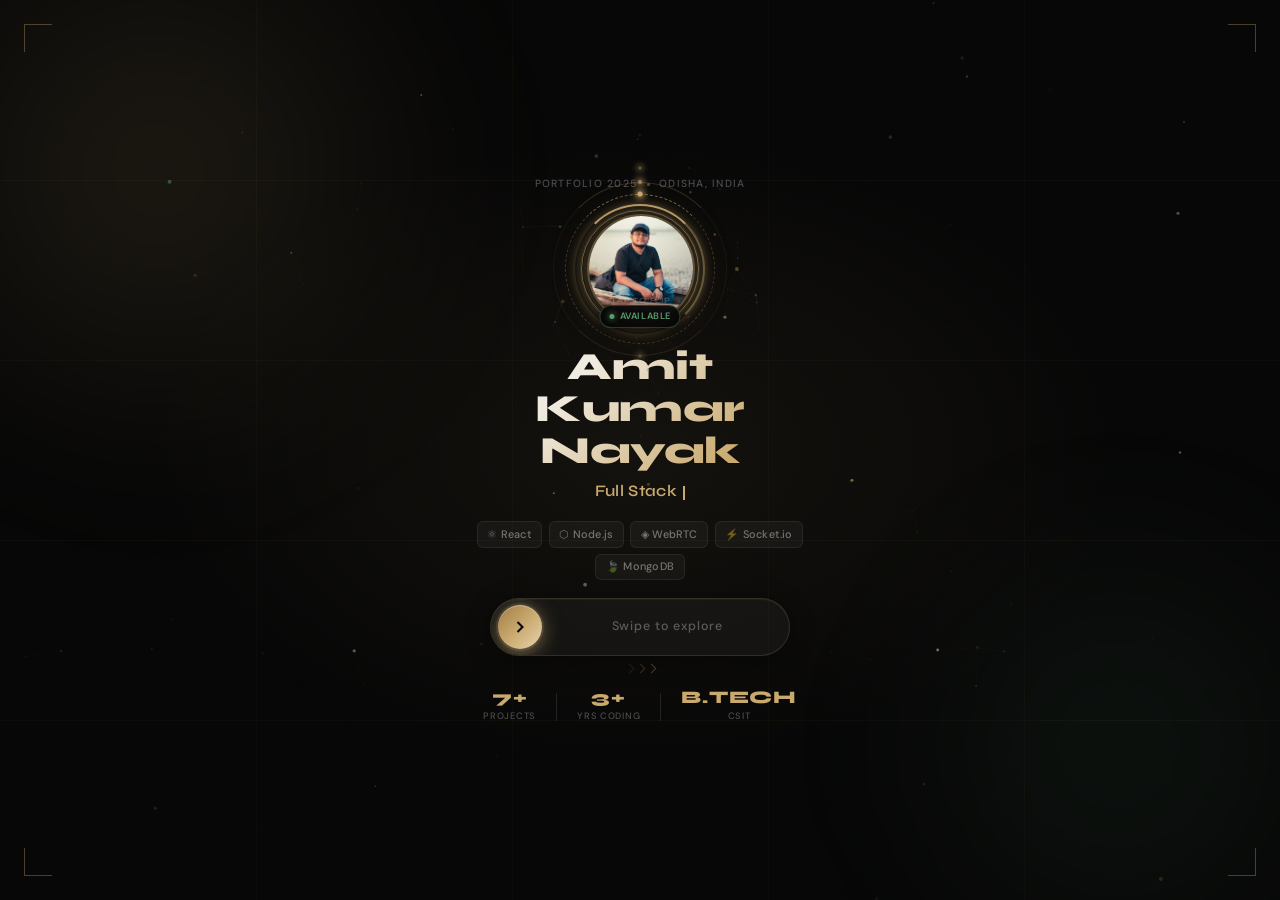
<file: index.html>
<!DOCTYPE html>
<html lang="en" data-theme="dark">
<head>
    <meta charset="UTF-8">
    <meta name="viewport" content="width=device-width, initial-scale=1.0">
    <title>Amit Kumar Nayak — Full Stack Developer</title>
    <meta name="description" content="Full Stack Developer specializing in React, Node.js, WebRTC & real-time applications. Building scalable, high-performance web experiences.">
    <link rel="preconnect" href="https://fonts.googleapis.com">
    <link rel="preconnect" href="https://fonts.gstatic.com" crossorigin>
    <link href="https://fonts.googleapis.com/css2?family=Syne:wght@400;500;600;700;800&family=DM+Sans:ital,opsz,wght@0,9..40,300;0,9..40,400;0,9..40,500;1,9..40,300&display=swap" rel="stylesheet">
    <link rel="stylesheet" href="styles.css">
    <link rel="stylesheet" href="index.css">
</head>
<body>




    <!-- ── Swipe to Unlock Screen ── -->
<div id="lockScreen">
    <canvas id="lockCanvas"></canvas>
    <div class="lock-grid-lines" aria-hidden="true">
        <div></div><div></div><div></div><div></div>
        <div></div><div></div><div></div><div></div>
    </div>
    <div class="lock-content">
        <div class="lock-top-bar">
            <span class="lock-top-tag">Portfolio 2025</span>
            <span class="lock-top-dot"></span>
            <span class="lock-top-tag">Odisha, India</span>
        </div>
     

        <div class="lock-avatar-wrap">

    <!-- Rings: outermost first so inner renders on top -->
    <div class="lock-ring-4"></div>
    <div class="lock-ring lock-ring-3"></div>
    <div class="lock-ring lock-ring-2"></div>
    <div class="lock-ring lock-ring-1"></div>
    <div class="lock-comet-tail"></div>
    <!-- NEW: orbiting dot tracks -->
<div class="lock-dot-track lock-dot-track-1">
    <div class="lock-dot"></div>
</div>
<div class="lock-dot-track lock-dot-track-2">
    <div class="lock-dot"></div>
    <div class="lock-dot lock-dot-2"></div>
</div>
<div class="lock-dot-track lock-dot-track-3">
    <div class="lock-dot"></div>
</div>

    <!-- Avatar flip card -->

    <div class="lock-ring-inner"></div>
 <!-- UPDATED — profile1.jpg shows on flip back -->
<div class="lock-avatar-img" id="lockAvatarCard" onclick="flipAvatar()">

    <!-- Front face -->
    <img src="profile.jpg" alt="Amit Kumar Nayak"
         onerror="this.style.display='none';this.nextElementSibling.style.display='flex';">
    <span style="display:none">AKN</span>

    <!-- Back face — profile1.jpg replaces the initials block -->
    <div class="lock-avatar-back">
        <img src="profile1.jpg" alt="Amit Kumar Nayak"
             class="lock-avatar-back-img"
             onerror="this.style.display='none';this.nextElementSibling.style.display='flex';">
        <!-- fallback if profile1.jpg missing -->
        <div class="lock-avatar-back-fallback" style="display:none">
            <div class="av-initials">AKN</div>
            <div class="av-name">Amit Kumar<br>Nayak</div>
            <div class="av-role">Full Stack Dev</div>
        </div>
    </div>

    <div class="lock-avatar-tap-hint">tap to flip</div>
</div>

    <!-- Available badge -->
    <div class="lock-avail-ring">
    <span class="lock-status-dot"></span>Available
    </div>

</div>

        <div class="lock-name-block">
            <h1 class="lock-name">Amit Kumar Nayak</h1>
            <p class="lock-role" id="lockRoleType"></p>
        </div>
        <div class="lock-tech-row">
            <span>⚛ React</span>
            <span>⬡ Node.js</span>
            <span>◈ WebRTC</span>
            <span>⚡ Socket.io</span>
            <span>🍃 MongoDB</span>
        </div>
        <div class="lock-swipe-wrap">
            <div class="lock-track" id="lockTrack">
                <div class="lock-track-fill" id="lockFill"></div>
                <div class="lock-track-shimmer"></div>
                <div class="lock-thumb" id="lockThumb">
                    <svg width="20" height="20" viewBox="0 0 24 24" fill="none" stroke="currentColor" stroke-width="2.5"><polyline points="9 18 15 12 9 6"/></svg>
                </div>
                <span class="lock-swipe-label" id="lockLabel">Swipe to explore</span>
            </div>
            <div class="lock-swipe-arrows" aria-hidden="true">
                <span></span><span></span><span></span>
            </div>
        </div>
        <div class="lock-footer-stats">
            <div class="lock-stat"><span>7+</span>Projects</div>
            <div class="lock-stat-sep"></div>
            <div class="lock-stat"><span>3+</span>Yrs Coding</div>
            <div class="lock-stat-sep"></div>
            <div class="lock-stat"><span>B.Tech</span>CSIT</div>
        </div>
    </div>
    <div class="lock-corner lock-c1"></div>
    <div class="lock-corner lock-c2"></div>
    <div class="lock-corner lock-c3"></div>
    <div class="lock-corner lock-c4"></div>
</div>

 <script src="script.js" defer></script>
 <script src="sound.js" defer></script>
 <script>
    // Redirect to portfolio.html after unlock completes
    (function() {
        var _origUnlock = window.unlockPortfolio;
        function patchUnlock() {
            var lockScreen = document.getElementById('lockScreen');
            if (!lockScreen) return;
            // Watch for lockScreen being hidden/removed as the unlock signal
            var observer = new MutationObserver(function(mutations) {
                mutations.forEach(function(mutation) {
                    if (mutation.type === 'attributes' && mutation.attributeName === 'class') {
                        if (lockScreen.classList.contains('unlocked') || lockScreen.style.display === 'none' || lockScreen.style.opacity === '0') {
                            setTimeout(function() {
                                window.location.href = 'portfolio.html';
                            }, 600);
                        }
                    }
                    if (mutation.type === 'attributes' && mutation.attributeName === 'style') {
                        var opacity = parseFloat(lockScreen.style.opacity);
                        if (lockScreen.style.display === 'none' || opacity === 0) {
                            setTimeout(function() {
                                window.location.href = 'portfolio.html';
                            }, 600);
                        }
                    }
                });
            });
            observer.observe(lockScreen, { attributes: true, attributeFilter: ['class', 'style'] });
        }
        if (document.readyState === 'loading') {
            document.addEventListener('DOMContentLoaded', patchUnlock);
        } else {
            patchUnlock();
        }
    })();
 </script>
</body>
</html>
</file>
<file: styles.css>
/* ══════════════════════════════════════════════════════
   AMIT KUMAR NAYAK — PORTFOLIO 2026  ✦ PREMIUM EDITION
   Font: Syne (headings) + DM Sans (body)
   Palette: warm charcoal base, gold-cream accent
   ══════════════════════════════════════════════════════ */

/* ── Reset & Base ──────────────────────────────────── */
*, *::before, *::after { margin: 0; padding: 0; box-sizing: border-box; }

:root {
    /* Core palette — Dark mode (default) */
    --gold:        #c9a96e;
    --gold-light:  #e8d5b0;
    --gold-dim:    #a07c45;
    --gold-glow:   rgba(201,169,110,0.4);
    --bg:          #0a0a0a;
    --bg-2:        #111111;
    --bg-3:        #1a1a1a;
    --bg-glass:    rgba(14,14,14,0.72);
    --bg-card:     rgba(255,255,255,0.03);
    --border:      rgba(201,169,110,0.10);
    --border-hover:rgba(201,169,110,0.38);
    --border-glass:rgba(255,255,255,0.07);
    --text:        #f0ebe0;
    --text-muted:  #7a7060;
    --text-dim:    #a8a098;
    --green:       #5a9b6e;
    --green-glow:  rgba(90,155,110,0.4);
    --radius:      16px;
    --radius-sm:   10px;
    --radius-lg:   24px;
    --transition:  0.28s cubic-bezier(0.4, 0, 0.2, 1);
    --spring:      0.5s cubic-bezier(0.34, 1.56, 0.64, 1);
    --ease-out:    0.4s cubic-bezier(0, 0, 0.2, 1);

    /* Shadows */
    --shadow-sm:   0 2px 12px rgba(0,0,0,0.35);
    --shadow-md:   0 8px 32px rgba(0,0,0,0.5);
    --shadow-lg:   0 20px 60px rgba(0,0,0,0.65);
    --shadow-gold: 0 0 30px rgba(201,169,110,0.2), 0 0 60px rgba(201,169,110,0.08);
    --shadow-glow: 0 4px 20px rgba(201,169,110,0.25), 0 0 60px rgba(201,169,110,0.1);

    /* 8px spacing system */
    --sp-1: 8px; --sp-2: 16px; --sp-3: 24px; --sp-4: 32px;
    --sp-5: 40px; --sp-6: 48px; --sp-8: 64px; --sp-10: 80px;
}



html { scroll-behavior: smooth; overflow-x: hidden; }
body {
    font-family: 'DM Sans', sans-serif;
    background: var(--bg);
    color: var(--text);
    line-height: 1.6;
    overflow-x: hidden;
    -webkit-font-smoothing: antialiased;
    transition: background 0.4s ease, color 0.4s ease;
}
::selection { background: var(--gold); color: var(--bg); }

/* ── Custom Scrollbar ──────────────────────────────── */
::-webkit-scrollbar { width: 4px; }
::-webkit-scrollbar-track { background: var(--bg-2); }
::-webkit-scrollbar-thumb { background: var(--gold-dim); border-radius: 4px; }
::-webkit-scrollbar-thumb:hover { background: var(--gold); }

/* ── Animated Gradient Mesh Background ────────────── */
.gradient-mesh {
    position: fixed; inset: 0; z-index: 0;
    pointer-events: none; overflow: hidden;
}
.mesh-blob {
    position: absolute; border-radius: 50%;
    filter: blur(80px);
    animation: meshDrift 18s ease-in-out infinite;
    opacity: 0.5;
}
.mesh-blob-1 {
    width: 600px; height: 600px;
    background: radial-gradient(circle, rgba(201,169,110,0.07) 0%, transparent 70%);
    top: -10%; left: -10%;
    animation-delay: 0s; animation-duration: 20s;
}
.mesh-blob-2 {
    width: 500px; height: 500px;
    background: radial-gradient(circle, rgba(90,155,110,0.04) 0%, transparent 70%);
    bottom: 10%; right: -5%;
    animation-delay: -7s; animation-duration: 16s;
}
.mesh-blob-3 {
    width: 400px; height: 400px;
    background: radial-gradient(circle, rgba(201,169,110,0.05) 0%, transparent 70%);
    top: 50%; left: 30%;
    animation-delay: -12s; animation-duration: 22s;
}
@keyframes meshDrift {
    0%, 100% { transform: translate(0,0) scale(1); }
    33%       { transform: translate(80px,-60px) scale(1.08); }
    66%       { transform: translate(-50px,80px) scale(0.94); }
}

/* ── Scroll Progress ───────────────────────────────── */
.scroll-progress {
    position: fixed; top: 0; left: 0; height: 2px;
    background: linear-gradient(90deg, var(--gold-dim), var(--gold), var(--gold-light));
    width: 0%; z-index: 9999; transition: width 0.08s linear;
    box-shadow: 0 0 10px var(--gold), 0 0 20px rgba(201,169,110,0.3);
}



/* ── Particles ─────────────────────────────────────── */
.particles { position: fixed; inset: 0; pointer-events: none; z-index: 0; overflow: hidden; }

.noise-overlay {
    position: fixed; inset: 0; pointer-events: none; z-index: 0; opacity: 0.022;
    background-image: url("data:image/svg+xml,%3Csvg viewBox='0 0 256 256' xmlns='http://www.w3.org/2000/svg'%3E%3Cfilter id='n'%3E%3CfeTurbulence type='fractalNoise' baseFrequency='0.9' numOctaves='4' stitchTiles='stitch'/%3E%3C/filter%3E%3Crect width='100%25' height='100%25' filter='url(%23n)'/%3E%3C/svg%3E");
}

/* ── Navigation ────────────────────────────────────── */
nav {
    position: fixed; top: 0; left: 0; right: 0; z-index: 1000;
    padding: 0.75rem 2rem;
    background: transparent;
    transition: background var(--transition), backdrop-filter var(--transition), border-color var(--transition), box-shadow var(--transition);
    border-bottom: 1px solid transparent;
}
nav.scrolled {
    background: var(--bg-glass);
    backdrop-filter: blur(28px) saturate(160%);
    -webkit-backdrop-filter: blur(28px) saturate(160%);
    border-color: var(--border-glass);
    box-shadow: 0 4px 24px rgba(0,0,0,0.25), inset 0 1px 0 rgba(255,255,255,0.04);
}
.nav-container {
    max-width: 1200px; margin: 0 auto;
    display: flex; align-items: center; gap: 0.5rem;
}
.nav-brand {
    font-family: 'Syne', sans-serif; font-size: 1.1rem; font-weight: 800;
    color: var(--gold); letter-spacing: 0.05em;
    display: flex; align-items: center; gap: 0.4rem; flex-shrink: 0;
    transition: opacity var(--transition);
}
.nav-brand:hover { opacity: 0.85; }
.brand-dot {
    width: 7px; height: 7px; border-radius: 50%;
    background: var(--gold); box-shadow: 0 0 8px var(--gold);
    animation: pulse 2.5s infinite;
}
@keyframes pulse {
    0%,100% { opacity: 1; transform: scale(1); box-shadow: 0 0 8px var(--gold); }
    50%      { opacity: 0.5; transform: scale(0.75); box-shadow: 0 0 4px var(--gold); }
}
nav ul { list-style: none; display: flex; gap: 0.25rem; margin-left: auto; align-items: center; }
nav a {
    color: var(--text-dim); text-decoration: none;
    font-size: 0.88rem; font-weight: 400; letter-spacing: 0.01em;
    padding: 0.45rem 0.85rem; border-radius: 8px;
    transition: color var(--transition), background var(--transition);
    white-space: nowrap; position: relative; overflow: hidden;
}
nav a::after {
    content: ''; position: absolute; bottom: 4px; left: 50%; right: 50%;
    height: 1.5px; background: var(--gold); border-radius: 2px;
    transition: left var(--transition), right var(--transition);
}
nav a:hover::after, nav a.active::after { left: 14px; right: 14px; }
nav a:hover, nav a.active { color: var(--gold); background: rgba(201,169,110,0.07); }


.nav-icon-btn:hover { background: rgba(201,169,110,0.1); border-color: var(--border-hover); color: var(--gold); }
.nav-resume-btn {
    margin-left: 0.25rem; flex-shrink: 0; padding: 0.45rem 1rem;
    border: 1px solid var(--border-hover); border-radius: 8px;
    color: var(--gold); text-decoration: none;
    font-size: 0.85rem; font-weight: 500;
    transition: all var(--transition); white-space: nowrap;
}
.nav-resume-btn:hover {
    background: rgba(201,169,110,0.12); border-color: var(--gold);
    box-shadow: 0 0 20px rgba(201,169,110,0.18);
}
.menu-toggle {
    display: none; background: none; border: none; cursor: pointer;
    padding: 0.4rem; margin-left: auto; flex-shrink: 0;
}
.menu-toggle span {
    display: block; width: 22px; height: 2px;
    background: var(--text); margin: 5px 0;
    transition: all 0.3s ease; border-radius: 2px;
}
.menu-toggle.active span:nth-child(1) { transform: rotate(45deg) translate(5px, 5px); }
.menu-toggle.active span:nth-child(2) { opacity: 0; transform: translateX(-8px); }
.menu-toggle.active span:nth-child(3) { transform: rotate(-45deg) translate(5px, -5px); }


/* ── Container ─────────────────────────────────────── */
.container { max-width: 1200px; margin: 0 auto; padding: 0 1.5rem; position: relative; z-index: 1; }

/* ── Shared Button Styles ──────────────────────────── */
.btn {
    display: inline-flex; align-items: center; gap: 0.5rem;
    padding: 0.7rem 1.4rem; border-radius: 10px;
    font-size: 0.9rem; font-weight: 500; font-family: 'DM Sans', sans-serif;
    text-decoration: none; transition: all var(--transition);
    border: 1px solid transparent; cursor: pointer; white-space: nowrap;
    position: relative; overflow: hidden;
    will-change: transform;
}
/* Shimmer on hover */
.btn::before {
    content: ''; position: absolute;
    top: 0; left: -100%; width: 60%; height: 100%;
    background: linear-gradient(90deg, transparent, rgba(255,255,255,0.08), transparent);
    transition: left 0.55s ease;
    pointer-events: none;
}
.btn:hover::before { left: 160%; }
.btn-primary {
    background: linear-gradient(135deg, var(--gold-dim), var(--gold));
    color: var(--bg); box-shadow: var(--shadow-glow);
}
.btn-primary:hover {
    background: linear-gradient(135deg, var(--gold), var(--gold-light));
    transform: translateY(-3px) scale(1.02);
    box-shadow: 0 10px 35px rgba(201,169,110,0.5), 0 0 50px rgba(201,169,110,0.18);
}
.btn-primary:active { transform: translateY(-1px) scale(0.99); }
.btn-secondary {
    background: transparent; border-color: var(--border-hover); color: var(--gold);
}
.btn-secondary:hover {
    background: rgba(201,169,110,0.1); border-color: var(--gold);
    transform: translateY(-3px);
    box-shadow: 0 8px 28px rgba(201,169,110,0.2), inset 0 1px 0 rgba(255,255,255,0.05);
}
.btn-outline {
    background: transparent; border-color: var(--border);
    color: var(--text-dim); font-size: 0.85rem;
}
.btn-outline:hover { border-color: var(--border-hover); color: var(--text); transform: translateY(-2px); }
.btn-icon {
    padding: 0.7rem; width: 42px; height: 42px; justify-content: center;
    background: rgba(255,255,255,0.04); border-color: var(--border); color: var(--text-muted);
}
.btn-icon:hover {
    background: rgba(201,169,110,0.1); border-color: var(--border-hover);
    color: var(--gold); transform: translateY(-3px) scale(1.08);
    box-shadow: 0 6px 20px rgba(201,169,110,0.2);
}
.btn-group { display: flex; gap: 0.75rem; flex-wrap: wrap; margin-top: 2rem; }

/* Magnetic btn class */
.btn-magnetic { transform-style: preserve-3d; }

/* ── Floating Hire Me Button ──────────────────────── */
.hire-float {
    position: fixed; bottom: 2rem; right: 2rem; z-index: 998;
    display: flex; align-items: center; gap: 0.5rem;
    background: linear-gradient(135deg, var(--gold-dim), var(--gold));
    color: var(--bg); font-family: 'DM Sans', sans-serif;
    font-size: 0.82rem; font-weight: 700; letter-spacing: 0.03em;
    padding: 0.65rem 1.2rem; border-radius: 50px;
    box-shadow: 0 8px 28px rgba(201,169,110,0.45), 0 2px 8px rgba(0,0,0,0.3);
    cursor: pointer; border: none; text-decoration: none;
    transition: all var(--spring);
    animation: floatBob 3.5s ease-in-out infinite;
    transform-origin: center;
}
.hire-float:hover {
    transform: translateY(-4px) scale(1.06);
    box-shadow: 0 16px 40px rgba(201,169,110,0.6), 0 4px 12px rgba(0,0,0,0.3);
}
.hire-float .hf-dot {
    width: 7px; height: 7px; border-radius: 50%; background: var(--bg);
    box-shadow: 0 0 6px rgba(0,0,0,0.3); animation: pulse 2s infinite;
}
@keyframes floatBob {
    0%,100% { box-shadow: 0 8px 28px rgba(201,169,110,0.45), 0 2px 8px rgba(0,0,0,0.3); }
    50%      { box-shadow: 0 14px 38px rgba(201,169,110,0.55), 0 4px 12px rgba(0,0,0,0.3); }
}
.hire-float.hidden { opacity: 0; pointer-events: none; transform: translateY(20px); }

/* ── Section Shared ────────────────────────────────── */
section { padding: clamp(4rem, 8vw, 7rem) 0; position: relative; }
.section-header { text-align: center; margin-bottom: clamp(2.5rem, 5vw, 4rem); }
.section-tag {
    display: inline-block;
    font-size: 0.72rem; font-weight: 600; letter-spacing: 0.14em;
    text-transform: uppercase; color: var(--gold);
    background: rgba(201,169,110,0.08); border: 1px solid rgba(201,169,110,0.2);
    padding: 0.3rem 0.85rem; border-radius: 50px; margin-bottom: 1rem;
    transition: all var(--transition);
}
.section-tag:hover { background: rgba(201,169,110,0.14); }
.section-title {
    font-family: 'Syne', sans-serif;
    font-size: clamp(1.8rem, 4vw, 2.8rem); font-weight: 700;
    color: var(--text); line-height: 1.2;
}
.section-sub {
    margin-top: 0.75rem; color: var(--text-muted);
    font-size: 0.95rem; font-weight: 300;
}

/* ── Scroll-reveal base ────────────────────────────── */
.reveal {
    opacity: 0;
    transform: translateY(32px);
    transition: opacity 0.65s cubic-bezier(0,0,0.2,1), transform 0.65s cubic-bezier(0,0,0.2,1);
    will-change: opacity, transform;
}
.reveal.blur-reveal {
    filter: blur(6px);
    transition: opacity 0.65s ease, transform 0.65s ease, filter 0.65s ease;
}
.reveal.visible { opacity: 1; transform: translateY(0); filter: blur(0); }

/* ═══════════════════════════════════════════════════
   HERO SECTION
   ═══════════════════════════════════════════════════ */
.hero {
    min-height: 100vh; display: flex; align-items: center;
    justify-content: space-between; gap: 4rem;
    margin-top: 4.5rem;
    padding-top: 110px; padding-bottom: 3rem; position: relative;
}

/* Parallax container */
.hero-parallax-bg {
    position: absolute; inset: 0; pointer-events: none; z-index: 0;
    overflow: hidden;
}
.hero-grid-line {
    position: absolute; background: var(--border); opacity: 0.5;
}
.hero-grid-h { height: 1px; width: 100%; }
.hero-grid-v { width: 1px; height: 100%; }
.hero-grid-h:nth-child(1) { top: 25%; }
.hero-grid-h:nth-child(2) { top: 75%; }
.hero-grid-v:nth-child(3) { left: 20%; }
.hero-grid-v:nth-child(4) { right: 20%; }

.hero-text {
    flex: 1; min-width: 280px; position: relative; z-index: 1;
    animation: heroTextIn 0.9s cubic-bezier(0,0,0.2,1) both;
}
@keyframes heroTextIn {
    from { opacity: 0; transform: translateX(-50px); filter: blur(8px); }
    to   { opacity: 1; transform: translateX(0);     filter: blur(0); }
}

.avail-badge {
    display: inline-flex; align-items: center; gap: 0.5rem;
    font-size: 0.78rem; font-weight: 500; letter-spacing: 0.04em;
    color: var(--green); background: rgba(90,155,110,0.08);
    border: 1px solid rgba(90,155,110,0.22);
    padding: 0.35rem 0.9rem; border-radius: 50px; margin-bottom: 1.5rem;
      margin-top: 4.5rem;
    backdrop-filter: blur(8px);
    box-shadow: 0 2px 12px rgba(90,155,110,0.1);
    transition: all var(--transition);
}
.avail-badge:hover { background: rgba(90,155,110,0.14); box-shadow: 0 4px 20px rgba(90,155,110,0.2); }
.avail-dot {
    width: 7px; height: 7px; border-radius: 50%; background: var(--green);
    box-shadow: 0 0 8px var(--green); animation: pulse 2s infinite;
}

.hero-heading {
    font-family: 'Syne', sans-serif;
    font-size: clamp(1.4rem, 3vw, 1.8rem); font-weight: 400;
    color: var(--text-dim); line-height: 1.4; margin-bottom: 0.25rem;
}
.hero-name {
    display: block; font-family: 'Syne', sans-serif;
    font-size: clamp(2.4rem, 5.5vw, 4rem); font-weight: 800;
    color: var(--text); line-height: 1.1; margin-top: 0.2rem;
    background: linear-gradient(135deg, var(--text) 30%, var(--gold-light) 80%, var(--gold) 100%);
    -webkit-background-clip: text; -webkit-text-fill-color: transparent; background-clip: text;
    filter: drop-shadow(0 2px 20px rgba(201,169,110,0.15));
}

/* Typing animation */
.hero-role-wrap { margin: 1.25rem 0 1rem; min-height: 2rem; }
.hero-role-label {
    font-family: 'Syne', sans-serif;
    font-size: clamp(1rem, 2.5vw, 1.25rem); font-weight: 600;
    color: var(--gold); letter-spacing: 0.02em;
}
.typing-cursor {
    display: inline-block; width: 2px; height: 1.1em;
    background: var(--gold); margin-left: 2px;
    vertical-align: text-bottom;
    animation: blink 1.1s step-end infinite;
}
@keyframes blink { 0%,100%{opacity:1} 50%{opacity:0} }

.hero-desc {
    color: var(--text-dim); font-size: clamp(0.92rem, 2vw, 1.02rem);
    line-height: 1.8; max-width: 500px; font-weight: 300;
}

/* Hero tech badges */
.hero-stack-badges { display: flex; flex-wrap: wrap; gap: 0.5rem; margin: 1.5rem 0; }
.hstack-badge {
    display: inline-flex; align-items: center; gap: 0.4rem;
    font-size: 0.8rem; font-weight: 500; color: var(--text-dim);
    background: var(--bg-card); border: 1px solid var(--border);
    padding: 0.35rem 0.75rem; border-radius: 8px;
    transition: all var(--transition);
    backdrop-filter: blur(6px);
}
.hstack-badge:hover {
    border-color: var(--border-hover); color: var(--gold);
    background: rgba(201,169,110,0.06);
    transform: translateY(-3px) scale(1.04);
    box-shadow: 0 6px 18px rgba(201,169,110,0.15);
}
.hs-icon { font-size: 0.85rem; }
.hs-icon.react  { color: #61dafb; }
.hs-icon.node   { color: #68a063; }
.hs-icon.mongo  { color: #4db33d; }
.hs-icon.socket { color: var(--gold); }
.hs-icon.webrtc { color: #a0c4ff; }

/* Hero meta */
.hero-meta { display: flex; align-items: center; gap: 0.5rem; margin-top: 0.5rem; flex-wrap: wrap; }
.hero-meta-item { display: flex; align-items: center; gap: 0.35rem; color: var(--text-muted); font-size: 0.83rem; }
.hero-meta-item svg { color: var(--text-muted); flex-shrink: 0; }
.hero-meta-sep { color: var(--text-muted); font-size: 0.8rem; }

/* Floating tech icons (hero decoration) */
.hero-float-icons {
    position: absolute; inset: 0; pointer-events: none; z-index: 0; overflow: visible;
}
.float-icon {
    position: absolute; font-size: 1.4rem;
    opacity: 0.4; filter: blur(0.5px);
    animation: iconFloat 8s ease-in-out infinite;
}
.float-icon:nth-child(1) { top: 15%; right: 12%; animation-delay: 0s; animation-duration: 7s; }
.float-icon:nth-child(2) { top: 70%; right: 8%;  animation-delay: -2.5s; animation-duration: 9s; }
.float-icon:nth-child(3) { top: 40%; right: 22%; animation-delay: -5s; animation-duration: 6s; }
@keyframes iconFloat {
    0%,100% { transform: translateY(0) rotate(0deg); opacity: 0.35; }
    50%      { transform: translateY(-20px) rotate(8deg); opacity: 0.55; }
}

/* Hero Image */
.hero-visual {
    flex: 0 0 auto; display: flex; justify-content: center; align-items: center;
    position: relative; z-index: 1;
    animation: heroVisualIn 1s 0.2s cubic-bezier(0,0,0.2,1) both;
}
@keyframes heroVisualIn {
    from { opacity: 0; transform: translateY(40px) scale(0.95); filter: blur(8px); }
    to   { opacity: 1; transform: translateY(0)    scale(1);    filter: blur(0); }
}
.hero-image-wrap {
    position: relative; width: clamp(260px, 35vw, 360px); height: clamp(260px, 35vw, 360px);
    display: flex; justify-content: center; align-items: center;
}
.hero-glow-ring {
    position: absolute; inset: -14px; border-radius: 50%;
    background: conic-gradient(from 0deg, var(--gold-dim), var(--gold), var(--gold-light), transparent, var(--gold-dim));
    animation: spinRing 9s linear infinite; opacity: 0.55;
    filter: blur(1px);
}
@keyframes spinRing { to { transform: rotate(360deg); } }
.hero-glow-ring-2 {
    position: absolute; inset: -24px; border-radius: 50%;
    background: conic-gradient(from 180deg, transparent, var(--gold-dim), transparent);
    animation: spinRing 14s linear infinite reverse; opacity: 0.25;
}
.hero-img-outer {
    position: relative; width: 100%; height: 100%; border-radius: 50%;
    background: var(--bg-3); overflow: hidden; z-index: 1;
    border: 3px solid var(--bg-2);
    box-shadow: 0 0 80px rgba(201,169,110,0.25), 0 0 20px rgba(0,0,0,0.6);
    animation: heroFloat 7s ease-in-out infinite;
    transition: box-shadow var(--transition);
}
.hero-img-outer:hover { box-shadow: 0 0 100px rgba(201,169,110,0.35), 0 0 30px rgba(0,0,0,0.6); }
@keyframes heroFloat { 0%,100%{transform:translateY(0)} 50%{transform:translateY(-16px)} }
.hero-img { width: 100%; height: 100%; object-fit: cover; transition: transform 0.5s ease; }
.hero-img-outer:hover .hero-img { transform: scale(1.04); }

/* Floating stat cards */
.hero-stat-card {
    position: absolute; z-index: 2;
    background: var(--bg-glass); backdrop-filter: blur(16px) saturate(160%);
    border: 1px solid var(--border-hover); border-radius: 14px;
    padding: 0.6rem 1rem; display: flex; flex-direction: column; align-items: center;
    box-shadow: var(--shadow-md), inset 0 1px 0 rgba(255,255,255,0.06);
    animation: cardFloat 6s ease-in-out infinite;
    transition: all var(--transition);
}
.hero-stat-card:hover { border-color: var(--gold); box-shadow: var(--shadow-gold); transform: scale(1.08) !important; }
.stat-card-1 { bottom: 10%; right: -6%; animation-delay: 0s; }
.stat-card-2 { top: 12%; left: -8%; animation-delay: 2s; }
@keyframes cardFloat { 0%,100%{transform:translateY(0)} 50%{transform:translateY(-9px)} }
.stat-num { font-family: 'Syne', sans-serif; font-size: 1.3rem; font-weight: 800; color: var(--gold); line-height: 1; }
.stat-label { font-size: 0.68rem; color: var(--text-muted); font-weight: 500; white-space: nowrap; margin-top: 0.15rem; }

/* Orbit dots */
.hero-orbit-dot {
    position: absolute; border-radius: 50%;
    background: var(--gold); box-shadow: 0 0 12px var(--gold), 0 0 4px var(--gold-light);
    animation: orbitRotate 12s linear infinite;
    transform-origin: calc(50% + 180px) 50%;
}
.dot-1 { width: 8px; height: 8px; animation-duration: 10s; opacity: 0.75; }
.dot-2 { width: 5px; height: 5px; animation-duration: 14s; animation-delay: -4s; opacity: 0.5; transform-origin: calc(50% + 190px) 50%; }
.dot-3 { width: 4px; height: 4px; animation-duration: 18s; animation-delay: -8s; opacity: 0.32; transform-origin: calc(50% + 200px) 50%; }
@keyframes orbitRotate { to { transform: rotate(360deg); } }

/* ═══════════════════════════════════════════════════
   TECH STACK MARQUEE
   ═══════════════════════════════════════════════════ */
.techstack-section {
    padding: 2rem 0 3rem;
    border-top: 1px solid var(--border); border-bottom: 1px solid var(--border);
    background: rgba(255,255,255,0.008); overflow: hidden;
    position: relative; z-index: 1;
}
.ts-label {
    text-align: center; font-size: 0.72rem; font-weight: 600;
    letter-spacing: 0.14em; text-transform: uppercase; color: var(--text-muted);
    margin-bottom: 1.5rem;
}
.ts-track-wrap { overflow: hidden; position: relative; }
.ts-track-wrap::before, .ts-track-wrap::after {
    content: ''; position: absolute; top: 0; width: 140px; height: 100%;
    z-index: 2; pointer-events: none;
}
.ts-track-wrap::before { left: 0; background: linear-gradient(90deg, var(--bg), transparent); }
.ts-track-wrap::after  { right: 0; background: linear-gradient(-90deg, var(--bg), transparent); }
.ts-track {
    display: flex; gap: 0; white-space: nowrap;
    animation: marqueeScroll 26s linear infinite; width: max-content;
}
@keyframes marqueeScroll { from { transform: translateX(0); } to { transform: translateX(-50%); } }
.ts-track:hover { animation-play-state: paused; }
.ts-item {
    display: inline-flex; align-items: center; gap: 0.5rem;
    padding: 0.5rem 1.4rem; font-size: 0.85rem; font-weight: 500;
    color: var(--text-dim); border-right: 1px solid var(--border);
    transition: all var(--transition); cursor: default;
}
.ts-item:hover { color: var(--gold); transform: scale(1.05); }
.ts-icon { font-size: 1rem; }

/* ═══════════════════════════════════════════════════
   ABOUT
   ═══════════════════════════════════════════════════ */
.about-text-block {
    background: var(--bg-card); backdrop-filter: blur(16px) saturate(140%);
    border: 1px solid var(--border); border-radius: var(--radius);
    padding: clamp(1.5rem, 3vw, 2.5rem); margin-bottom: 3.5rem;
    box-shadow: var(--shadow-sm), inset 0 1px 0 rgba(255,255,255,0.04);
    transition: all var(--transition);
}
.about-text-block:hover { border-color: var(--border-hover); box-shadow: var(--shadow-md); }
.about-text-block p { color: var(--text-dim); font-size: clamp(0.95rem,2vw,1.05rem); line-height: 1.88; font-weight: 300; text-align: center; }
.about-highlights { display: flex; justify-content: center; gap: 2.5rem; margin-top: 2rem; padding-top: 2rem; border-top: 1px solid var(--border); flex-wrap: wrap; }
.about-hl-item { text-align: center; }
.hl-num { display: block; font-family: 'Syne', sans-serif; font-size: 2.2rem; font-weight: 800; color: var(--gold); }
.hl-label { font-size: 0.78rem; color: var(--text-muted); font-weight: 500; letter-spacing: 0.06em; text-transform: uppercase; }

/* Counter animation */
.count-up { display: inline-block; }

/* Education */
.about-content { max-width: 900px; margin: 0 auto; }
.edu-header { margin-top: 1rem; margin-bottom: 2rem; }
.education-grid { display: grid; grid-template-columns: repeat(auto-fit, minmax(min(100%, 260px), 1fr)); gap: 1.25rem; }
.education-card {
    background: var(--bg-card); border: 1px solid var(--border);
    border-radius: var(--radius); padding: 1.5rem;
    display: flex; gap: 1rem; align-items: flex-start;
    transition: all var(--transition);
    backdrop-filter: blur(8px);
    box-shadow: var(--shadow-sm);
}
.education-card:hover {
    border-color: var(--border-hover); transform: translateY(-6px) scale(1.01);
    box-shadow: var(--shadow-md), 0 0 0 1px rgba(201,169,110,0.06);
}
.edu-icon { font-size: 1.8rem; flex-shrink: 0; margin-top: 0.1rem; }
.edu-info h3 { font-family: 'Syne', sans-serif; font-size: 1rem; font-weight: 700; color: var(--text); margin-bottom: 0.35rem; }
.edu-info .institution { color: var(--text-dim); font-size: 0.85rem; line-height: 1.5; margin-bottom: 0.3rem; }
.edu-info .duration { color: var(--text-muted); font-size: 0.78rem; margin-bottom: 0.5rem; }
.edu-score { display: inline-block; font-size: 0.78rem; font-weight: 600; color: var(--green); background: rgba(90,155,110,0.1); border: 1px solid rgba(90,155,110,0.2); padding: 0.2rem 0.6rem; border-radius: 6px; }

/* ═══════════════════════════════════════════════════
   SKILLS
   ═══════════════════════════════════════════════════ */
.skills-container { display: grid; grid-template-columns: repeat(auto-fit, minmax(min(100%, 240px), 1fr)); gap: 1.25rem; }
.skill-category {
    background: var(--bg-card); backdrop-filter: blur(12px) saturate(140%);
    border: 1px solid var(--border); border-radius: var(--radius); padding: 1.5rem;
    transition: all var(--transition);
    box-shadow: var(--shadow-sm);
    position: relative; overflow: hidden;
}
.skill-category::before {
    content: ''; position: absolute; inset: 0; border-radius: var(--radius);
    background: linear-gradient(135deg, rgba(201,169,110,0.04), transparent 60%);
    opacity: 0; transition: opacity var(--transition);
}
.skill-category:hover { border-color: var(--border-hover); transform: translateY(-7px); box-shadow: var(--shadow-md), 0 0 0 1px rgba(201,169,110,0.04); }
.skill-category:hover::before { opacity: 1; }
.skill-cat-header { display: flex; align-items: center; gap: 0.6rem; margin-bottom: 1.25rem; }
.skill-cat-icon { font-size: 1.2rem; }
.skill-cat-header h3 { font-family: 'Syne', sans-serif; font-size: 0.95rem; font-weight: 700; color: var(--gold); }
.skill-tags { display: flex; flex-wrap: wrap; gap: 0.5rem; }
.skill-tag {
    display: inline-flex; align-items: center; gap: 0.4rem;
    padding: 0.4rem 0.75rem; font-size: 0.82rem; font-weight: 500;
    color: var(--text-dim); background: rgba(255,255,255,0.03);
    border: 1px solid var(--border); border-radius: 8px;
    transition: all var(--transition); cursor: default;
}
.skill-tag:hover { background: rgba(201,169,110,0.1); border-color: var(--border-hover); color: var(--gold-light); transform: translateY(-2px) scale(1.04); box-shadow: 0 4px 14px rgba(201,169,110,0.15); }
.st-icon { font-size: 0.85rem; }
.st-icon.js-c { font-size: 0.7rem; font-weight: 800; color: #f0db4f; background: #323330; border-radius: 3px; padding: 0 2px; }
.st-icon.ht   { font-size: 0.7rem; font-weight: 800; color: #e34c26; }
.st-icon.cs   { font-size: 0.7rem; font-weight: 800; color: #264de4; }
.st-icon.re   { color: #61dafb; }
.st-icon.no   { color: #68a063; }

/* ═══════════════════════════════════════════════════
   EXPERIENCE / TIMELINE
   ═══════════════════════════════════════════════════ */
.timeline { position: relative; padding-left: 2.5rem; max-width: 800px; margin: 0 auto; }
.timeline-line {
    position: absolute; left: 8px; top: 0; bottom: 0; width: 1px;
    background: linear-gradient(to bottom, var(--gold), transparent);
}
.timeline-item { position: relative; margin-bottom: 2rem; }
.timeline-dot {
    position: absolute; left: -2.05rem; top: 1.5rem;
    width: 13px; height: 13px; border-radius: 50%;
    background: var(--gold); border: 2px solid var(--bg);
    box-shadow: 0 0 16px var(--gold), 0 0 4px var(--gold-light);
    transition: all var(--transition);
}
.timeline-item:hover .timeline-dot { transform: scale(1.3); box-shadow: 0 0 24px var(--gold); }
.tl-date { font-size: 0.78rem; font-weight: 600; color: var(--gold); letter-spacing: 0.06em; text-transform: uppercase; margin-bottom: 0.6rem; }
.tl-content {
    background: var(--bg-card); border: 1px solid var(--border);
    border-radius: var(--radius); padding: 1.5rem 1.75rem;
    transition: all var(--transition); backdrop-filter: blur(8px);
    box-shadow: var(--shadow-sm);
}
.experience-card:hover .tl-content { border-color: var(--border-hover); box-shadow: var(--shadow-md), inset 0 1px 0 rgba(255,255,255,0.04); }
.tl-header { display: flex; justify-content: space-between; align-items: flex-start; gap: 1rem; margin-bottom: 0.75rem; flex-wrap: wrap; }
.tl-header h3 { font-family: 'Syne', sans-serif; font-size: 1.1rem; font-weight: 700; color: var(--text); }
.tl-header .company { font-size: 0.85rem; color: var(--text-dim); margin-top: 0.2rem; }
.tl-badge { flex-shrink: 0; font-size: 0.72rem; font-weight: 600; letter-spacing: 0.08em; text-transform: uppercase; color: var(--gold); background: rgba(201,169,110,0.1); border: 1px solid rgba(201,169,110,0.2); padding: 0.25rem 0.65rem; border-radius: 6px; }
.tl-content > p { color: var(--text-dim); font-size: 0.92rem; line-height: 1.78; font-weight: 300; margin-bottom: 1rem; }
.tl-tags { display: flex; flex-wrap: wrap; gap: 0.4rem; }
.tl-tags span { font-size: 0.75rem; font-weight: 500; color: var(--text-muted); background: rgba(255,255,255,0.04); border: 1px solid var(--border); padding: 0.2rem 0.6rem; border-radius: 6px; }

/* ═══════════════════════════════════════════════════
   FEATURED PROJECT — V-Meet Multi-Screen Showcase
   ═══════════════════════════════════════════════════ */
.featured-card {
    display: grid; grid-template-columns: 1.2fr 1fr; gap: 2.5rem;
    background: var(--bg-card); border: 1px solid var(--border);
    border-radius: 26px; padding: clamp(1.5rem, 3vw, 2.5rem);
    align-items: start; overflow: hidden; position: relative;
    transition: border-color var(--transition), box-shadow var(--transition), transform var(--transition);
    backdrop-filter: blur(12px) saturate(140%);
    box-shadow: var(--shadow-md);
}
.featured-card::before {
    content: ''; position: absolute; top: -80px; right: -80px;
    width: 280px; height: 280px; border-radius: 50%;
    background: radial-gradient(circle, rgba(201,169,110,0.1), transparent 70%);
    pointer-events: none; transition: all 0.6s ease;
}
.featured-card::after {
    content: ''; position: absolute; bottom: -60px; left: -60px;
    width: 200px; height: 200px; border-radius: 50%;
    background: radial-gradient(circle, rgba(90,155,110,0.06), transparent 70%);
    pointer-events: none;
}
.featured-card:hover { border-color: var(--border-hover); box-shadow: var(--shadow-lg), var(--shadow-gold); transform: translateY(-4px); }
.featured-card:hover::before { width: 340px; height: 340px; opacity: 0.8; }

/* ── Browser Chrome ── */
.featured-preview-wrap { display: flex; flex-direction: column; gap: 0.75rem; }
.featured-preview { border-radius: 16px; overflow: hidden; border: 1px solid rgba(201,169,110,0.18); background: var(--bg-2); box-shadow: 0 0 0 1px rgba(255,255,255,0.04), var(--shadow-lg); }
.featured-browser-bar { display: flex; align-items: center; gap: 0.5rem; padding: 0.65rem 1rem; background: #141414; border-bottom: 1px solid rgba(255,255,255,0.07); }
.bb-dot { width: 10px; height: 10px; border-radius: 50%; flex-shrink: 0; }
.bb-dot.red    { background: #ff5f57; }
.bb-dot.yellow { background: #ffbd2e; }
.bb-dot.green  { background: #28c840; }
.bb-url { font-family: 'DM Sans', monospace; font-size: 0.68rem; color: var(--text-muted); margin-left: 0.25rem; flex: 1; }
.bb-live-badge { font-size: 0.6rem; font-weight: 700; color: var(--green); background: rgba(90,155,110,0.12); border: 1px solid rgba(90,155,110,0.3); border-radius: 4px; padding: 0.12rem 0.4rem; letter-spacing: 0.04em; animation: livePulse 2s ease-in-out infinite; }
@keyframes livePulse { 0%,100%{opacity:1} 50%{opacity:0.5} }

/* ── Tab Bar ── */
.vm-tabs { display: flex; gap: 0; background: #111; border-bottom: 1px solid rgba(255,255,255,0.07); overflow-x: auto; scrollbar-width: none; }
.vm-tabs::-webkit-scrollbar { display: none; }
.vm-tab { display: flex; align-items: center; gap: 0.35rem; padding: 0.55rem 0.85rem; font-size: 0.7rem; font-weight: 500; color: var(--text-muted); background: none; border: none; border-bottom: 2px solid transparent; cursor: pointer; white-space: nowrap; transition: all var(--transition); font-family: 'DM Sans', sans-serif; }
.vm-tab svg { flex-shrink: 0; opacity: 0.7; }
.vm-tab:hover { color: var(--text-dim); }
.vm-tab.active { color: var(--gold); border-bottom-color: var(--gold); background: rgba(201,169,110,0.05); }
.vm-tab.active svg { opacity: 1; }

/* ── Screen Panels ── */
.vm-screens { position: relative; overflow: hidden; min-height: 360px; }
.vm-screen { position: absolute; inset: 0; opacity: 0; transform: translateY(6px) scale(0.995); transition: opacity 0.38s ease, transform 0.38s ease; pointer-events: none; background: #080808; }
.vm-screen.active { opacity: 1; transform: translateY(0) scale(1); pointer-events: auto; position: relative; }

/* ── Progress Bar ── */
.vm-progress-bar { height: 2px; background: rgba(255,255,255,0.06); }
.vm-progress-fill { height: 100%; background: var(--gold); width: 0; transition: width linear; }

/* ── Feature Pills ── */
.vm-feature-pills { display: flex; gap: 0.5rem; flex-wrap: wrap; }
.vm-pill { font-size: 0.67rem; font-weight: 500; color: var(--text-dim); background: rgba(255,255,255,0.04); border: 1px solid var(--border); border-radius: 20px; padding: 0.25rem 0.65rem; transition: all var(--transition); }
.vm-pill:hover { border-color: var(--border-hover); color: var(--gold-light); }

/* ═══════════════════════════════════
   SCREEN 0 — ZOOM GRID
   ═══════════════════════════════════ */
.vms-header { display: flex; align-items: center; justify-content: space-between; padding: 0.55rem 0.9rem; background: #0e0e0e; border-bottom: 1px solid rgba(255,255,255,0.07); }
.vms-room-id { font-size: 0.68rem; color: var(--text-muted); font-family: monospace; }
.vms-rec { font-size: 0.6rem; color: #ff5f57; font-weight: 600; animation: livePulse 1.5s ease-in-out infinite; }
.vms-zoom-grid { display: grid; grid-template-columns: 1fr 1fr; gap: 8px; padding: 12px 12px 4px; background: #060606; }
.vms-cell { position: relative; border-radius: 10px; background: rgba(255,255,255,0.04); border: 1px solid var(--border); padding: 1rem 0.75rem; display: flex; flex-direction: column; align-items: center; justify-content: center; gap: 0.45rem; min-height: 110px; transition: border-color var(--transition); overflow: hidden; }
.vms-cell.vms-speaker { border-color: rgba(201,169,110,0.6); background: rgba(201,169,110,0.05); }
.vms-avatar { width: 44px; height: 44px; border-radius: 50%; display: flex; align-items: center; justify-content: center; font-size: 1rem; font-weight: 800; color: var(--bg); flex-shrink: 0; }
.vms-avatar.sm { width: 34px; height: 34px; font-size: 0.82rem; }
.vms-name { font-size: 0.7rem; color: var(--text-dim); display: flex; align-items: center; gap: 0.3rem; font-weight: 500; }
.vms-host-badge { background: var(--gold); color: var(--bg); font-size: 0.52rem; font-weight: 700; border-radius: 3px; padding: 0.05rem 0.25rem; }
.vms-speaking-ring { position: absolute; inset: -1px; border-radius: 8px; border: 2px solid rgba(201,169,110,0.8); animation: speakerPulse 1.2s ease-in-out infinite; pointer-events: none; }
@keyframes speakerPulse { 0%,100%{opacity:1;box-shadow:0 0 0 0 rgba(201,169,110,0.4)} 50%{opacity:0.7;box-shadow:0 0 0 4px rgba(201,169,110,0)} }
.vms-mic-on { position: absolute; bottom: 5px; right: 7px; color: var(--gold); opacity: 0.8; }
.vms-screen-share { background: rgba(90,155,110,0.06); border-color: rgba(90,155,110,0.3); }
.vms-ss-icon { font-size: 1.25rem; }
.vms-ss-label { font-size: 0.6rem; color: var(--green); }
.vms-ss-bar { display: flex; align-items: flex-end; gap: 2px; height: 20px; margin-top: 4px; }
.vms-ss-bar div { width: 4px; border-radius: 2px; background: var(--green); animation: ssWave 0.9s ease-in-out infinite; }
.vms-ss-bar div:nth-child(1){height:8px;animation-delay:0s} .vms-ss-bar div:nth-child(2){height:14px;animation-delay:0.1s} .vms-ss-bar div:nth-child(3){height:20px;animation-delay:0.2s} .vms-ss-bar div:nth-child(4){height:12px;animation-delay:0.3s} .vms-ss-bar div:nth-child(5){height:6px;animation-delay:0.4s}
@keyframes ssWave { 0%,100%{transform:scaleY(0.5)} 50%{transform:scaleY(1)} }

/* ── Controls Bar ── */
.vms-controls { display: flex; align-items: center; justify-content: center; gap: 0.6rem; padding: 0.7rem 1rem; background: #0a0a0a; border-top: 1px solid rgba(255,255,255,0.07); }
.vms-ctrl { width: 36px; height: 36px; border-radius: 50%; border: 1px solid rgba(255,255,255,0.1); background: rgba(255,255,255,0.07); color: var(--text-dim); display: flex; align-items: center; justify-content: center; cursor: pointer; transition: all var(--transition); }
.vms-ctrl:hover { background: rgba(255,255,255,0.12); border-color: var(--border-hover); color: var(--text); transform: scale(1.08); }
.vms-ctrl.vms-ctrl-active { background: rgba(201,169,110,0.15); border-color: var(--gold-dim); color: var(--gold); }
.vms-ctrl.vms-ctrl-end { background: rgba(255,59,48,0.2); border-color: rgba(255,59,48,0.5); color: #ff5f57; }
.vms-ctrl.vms-ctrl-end:hover { background: rgba(255,59,48,0.35); }

/* ═══════════════════════════════════
   SCREEN 1 — WHATSAPP CHAT
   ═══════════════════════════════════ */
.vms-chat-wrap { display: grid; grid-template-columns: 130px 1fr; height: 360px; }
.vms-chat-sidebar { background: #0c0c0c; border-right: 1px solid rgba(255,255,255,0.07); display: flex; flex-direction: column; overflow: hidden; }
.vms-chat-search { display: flex; align-items: center; gap: 0.35rem; padding: 0.5rem 0.7rem; font-size: 0.62rem; color: var(--text-muted); background: rgba(255,255,255,0.04); border-bottom: 1px solid rgba(255,255,255,0.07); }
.vms-contact { display: flex; align-items: center; gap: 0.45rem; padding: 0.55rem 0.6rem; cursor: pointer; border-bottom: 1px solid rgba(255,255,255,0.03); transition: background var(--transition); }
.vms-contact:hover { background: rgba(255,255,255,0.04); }
.vms-contact.active { background: rgba(201,169,110,0.07); }
.vms-contact-av { width: 30px; height: 30px; border-radius: 50%; display: flex; align-items: center; justify-content: center; font-size: 0.72rem; font-weight: 700; color: var(--bg); flex-shrink: 0; }
.vms-contact-av.vms-group-av { font-size: 0.75rem; background: rgba(255,255,255,0.08) !important; }
.vms-contact-info { flex: 1; overflow: hidden; min-width: 0; }
.vms-contact-name { display: block; font-size: 0.7rem; font-weight: 600; color: var(--text); white-space: nowrap; overflow: hidden; text-overflow: ellipsis; }
.vms-contact-last { display: block; font-size: 0.62rem; color: var(--text-muted); white-space: nowrap; overflow: hidden; text-overflow: ellipsis; }
.vms-contact-time { font-size: 0.52rem; color: var(--text-muted); flex-shrink: 0; }
.vms-contact-badge { width: 16px; height: 16px; border-radius: 50%; background: var(--green); color: white; font-size: 0.52rem; font-weight: 700; display: flex; align-items: center; justify-content: center; flex-shrink: 0; }
.vms-chat-pane { display: flex; flex-direction: column; background: #0a0a0a; }
.vms-chat-header { display: flex; align-items: center; gap: 0.5rem; padding: 0.6rem 0.75rem; background: #111; border-bottom: 1px solid rgba(255,255,255,0.07); }
.vms-contact-av.sm { width: 20px; height: 20px; font-size: 0.55rem; }
.vms-online-dot-wrap { display: flex; align-items: center; gap: 0.25rem; }
.vms-online-dot { width: 6px; height: 6px; border-radius: 50%; background: var(--green); box-shadow: 0 0 6px rgba(90,155,110,0.7); animation: onlinePulse 2s ease-in-out infinite; }
@keyframes onlinePulse { 0%,100%{opacity:1} 50%{opacity:0.5} }
.vms-chat-hdr-icons { margin-left: auto; display: flex; gap: 0.6rem; color: var(--text-muted); }
.vms-messages { flex: 1; overflow: hidden; padding: 0.65rem 0.75rem; display: flex; flex-direction: column; gap: 0.5rem; justify-content: flex-end; }
.vms-msg { display: flex; flex-direction: column; max-width: 80%; gap: 0.15rem; }
.vms-msg span:first-child { font-size: 0.72rem; color: var(--text-dim); background: rgba(255,255,255,0.06); border-radius: 10px; padding: 0.38rem 0.65rem; border: 1px solid var(--border); line-height: 1.5; }
.vms-msg-time { font-size: 0.52rem !important; color: var(--text-muted) !important; background: none !important; border: none !important; padding: 0 0.2rem !important; }
.vms-msg-in { align-self: flex-start; }
.vms-msg-in span:first-child { border-radius: 3px 10px 10px 10px; }
.vms-msg-out { align-self: flex-end; text-align: right; }
.vms-msg-out span:first-child { background: rgba(201,169,110,0.12); border-color: rgba(201,169,110,0.25); border-radius: 10px 3px 10px 10px; }
.vms-msg-file span { display: flex; align-items: center; gap: 0.35rem; }
.vms-typing-indicator { display: flex; align-items: center; gap: 0.35rem; align-self: flex-start; }
.vms-typing-indicator span { width: 5px; height: 5px; border-radius: 50%; background: var(--gold-dim); animation: typDot 1.2s ease-in-out infinite; }
.vms-typing-indicator span:nth-child(2){animation-delay:0.2s} .vms-typing-indicator span:nth-child(3){animation-delay:0.4s}
.vms-typing-indicator em { font-size: 0.56rem; color: var(--text-muted); font-style: italic; }
@keyframes typDot { 0%,60%,100%{transform:translateY(0)} 30%{transform:translateY(-4px)} }
.vms-chat-input-row { display: flex; align-items: center; gap: 0.4rem; padding: 0.5rem 0.7rem; background: #0c0c0c; border-top: 1px solid rgba(255,255,255,0.07); }
.vms-chat-input { flex: 1; font-size: 0.68rem; color: var(--text-muted); background: rgba(255,255,255,0.06); border: 1px solid rgba(255,255,255,0.1); border-radius: 20px; padding: 0.4rem 0.75rem; }
.vms-chat-emoji, .vms-chat-attach, .vms-chat-mic { font-size: 0.75rem; cursor: pointer; }

/* ═══════════════════════════════════
   SCREEN 2 — AUDIO CONFERENCE
   ═══════════════════════════════════ */
.vms-audio-wrap { display: flex; flex-direction: column; align-items: center; gap: 0.8rem; padding: 1rem; background: #070707; min-height: 360px; justify-content: center; }
.vms-audio-title { font-size: 0.65rem; font-weight: 600; color: var(--gold); letter-spacing: 0.04em; }
.vms-audio-orb-wrap { position: relative; width: 200px; height: 200px; flex-shrink: 0; }
.vms-audio-center { position: absolute; top: 50%; left: 50%; transform: translate(-50%, -50%); display: flex; flex-direction: column; align-items: center; gap: 0.25rem; z-index: 2; }
.vms-audio-pulse { position: absolute; width: 62px; height: 62px; border-radius: 50%; border: 2px solid rgba(201,169,110,0.4); animation: audioPulse 2s ease-out infinite; top: 50%; left: 50%; transform: translate(-50%,-50%); }
.vms-audio-pulse.vms-p2 { animation-delay: 1s; }
@keyframes audioPulse { 0%{transform:translate(-50%,-50%) scale(1);opacity:0.6} 100%{transform:translate(-50%,-50%) scale(2.2);opacity:0} }
.vms-audio-avatar { width: 48px; height: 48px; border-radius: 50%; display: flex; align-items: center; justify-content: center; font-size: 1rem; font-weight: 800; color: var(--bg); border: 2px solid var(--gold); box-shadow: 0 0 20px rgba(201,169,110,0.4); }
.vms-audio-label { font-size: 0.58rem; color: var(--gold); white-space: nowrap; font-weight: 500; }
.vms-audio-ring { position: absolute; inset: 0; }
.vms-audio-orb { position: absolute; width: 38px; height: 38px; border-radius: 50%; display: flex; align-items: center; justify-content: center; font-size: 0.78rem; font-weight: 700; color: var(--bg); border: 2px solid rgba(255,255,255,0.2); transition: all var(--transition); }
.vms-audio-orb:nth-child(1) { top: -2px;  left: 81px; }
.vms-audio-orb:nth-child(2) { top: 55px;  left: 155px; }
.vms-audio-orb:nth-child(3) { top: 145px; left: 122px; }
.vms-audio-orb:nth-child(4) { top: 145px; left: 38px; }
.vms-audio-orb:nth-child(5) { top: 55px;  left: -4px; }
.vms-audio-orb.vms-orb-muted { opacity: 0.5; filter: grayscale(60%); }
.vms-orb-name { position: absolute; bottom: -14px; left: 50%; transform: translateX(-50%); font-size: 0.48rem; color: var(--text-muted); white-space: nowrap; }
.vms-audio-stats { display: flex; gap: 0.75rem; }
.vms-audio-stats span { font-size: 0.6rem; color: var(--text-muted); background: rgba(255,255,255,0.04); border: 1px solid var(--border); border-radius: 6px; padding: 0.2rem 0.5rem; }
.vms-audio-ctrl { padding: 0.5rem; }

/* ═══════════════════════════════════
   SCREEN 3 — GROUP CALL
   ═══════════════════════════════════ */
.vms-group-wrap { display: flex; flex-direction: column; height: 360px; background: #050505; }
.vms-group-header { display: flex; align-items: center; justify-content: space-between; padding: 0.55rem 0.9rem; background: #0e0e0e; border-bottom: 1px solid rgba(255,255,255,0.07); }
.vms-pinned-speaker { flex: 1; display: flex; flex-direction: column; align-items: center; justify-content: center; gap: 0.5rem; position: relative; background: radial-gradient(ellipse at center, rgba(90,155,110,0.08) 0%, transparent 70%); }
.vms-pin-av { width: 64px; height: 64px; border-radius: 50%; display: flex; align-items: center; justify-content: center; font-size: 1.3rem; font-weight: 800; color: var(--bg); border: 2px solid var(--green); box-shadow: 0 0 28px rgba(90,155,110,0.5); }
.vms-pin-name { font-size: 0.65rem; color: var(--text-dim); }
.vms-pin-wave { display: flex; align-items: flex-end; gap: 2px; height: 22px; }
.vms-pin-wave span { width: 3px; border-radius: 2px; background: var(--green); animation: pinWave 0.8s ease-in-out infinite; }
.vms-pin-wave span:nth-child(1){height:8px;animation-delay:0s} .vms-pin-wave span:nth-child(2){height:16px;animation-delay:0.1s} .vms-pin-wave span:nth-child(3){height:22px;animation-delay:0.15s} .vms-pin-wave span:nth-child(4){height:14px;animation-delay:0.2s} .vms-pin-wave span:nth-child(5){height:8px;animation-delay:0.3s}
@keyframes pinWave { 0%,100%{transform:scaleY(0.5)} 50%{transform:scaleY(1)} }
.vms-pinned-badge { position: absolute; top: 8px; right: 10px; font-size: 0.58rem; color: var(--gold); background: rgba(201,169,110,0.1); border: 1px solid rgba(201,169,110,0.25); border-radius: 5px; padding: 0.15rem 0.45rem; }
.vms-strip { display: flex; gap: 4px; padding: 0.4rem 0.5rem; background: rgba(0,0,0,0.3); border-top: 1px solid var(--border); overflow-x: auto; scrollbar-width: none; }
.vms-strip::-webkit-scrollbar { display: none; }
.vms-strip-cell { display: flex; flex-direction: column; align-items: center; gap: 0.3rem; padding: 0.5rem 0.65rem; border-radius: 10px; background: rgba(255,255,255,0.04); border: 1px solid var(--border); min-width: 58px; transition: all var(--transition); }
.vms-strip-cell.vms-me { border-color: var(--gold-dim); background: rgba(201,169,110,0.07); }
.vms-strip-cell.vms-strip-muted { opacity: 0.5; }
.vms-strip-name { font-size: 0.55rem; color: var(--text-muted); white-space: nowrap; }

/* ── Info panel ── */
.featured-number { font-family: 'Syne', sans-serif; font-size: 3.5rem; font-weight: 800; color: rgba(201,169,110,0.07); line-height: 1; display: block; }
.featured-title { font-family: 'Syne', sans-serif; font-size: clamp(1.6rem, 3vw, 2.2rem); font-weight: 800; color: var(--text); margin-top: -0.5rem; }
.featured-subtitle { font-size: 0.9rem; color: var(--gold); font-weight: 500; margin: 0.4rem 0 1rem; }
.featured-desc { color: var(--text-dim); font-size: 0.92rem; line-height: 1.82; font-weight: 300; margin-bottom: 1.25rem; }
.featured-features { display: flex; flex-direction: column; gap: 0.4rem; margin-bottom: 1.25rem; }
.ff-item { font-size: 0.83rem; color: var(--text-dim); display: flex; align-items: flex-start; gap: 0.55rem; }
.ff-check { color: var(--green); font-weight: 700; font-size: 0.82rem; flex-shrink: 0; margin-top: 0.05rem; }
.featured-stack { display: flex; flex-wrap: wrap; gap: 0.4rem; margin-bottom: 1.5rem; }
.featured-stack span { font-size: 0.75rem; font-weight: 500; color: var(--text-muted); background: rgba(255,255,255,0.04); border: 1px solid var(--border); padding: 0.25rem 0.6rem; border-radius: 6px; transition: all var(--transition); }
.featured-stack span:hover { border-color: var(--border-hover); color: var(--gold-light); }
.featured-actions { display: flex; gap: 0.75rem; flex-wrap: wrap; }


/* ═══════════════════════════════════════════════════
   PROJECTS GRID — ENHANCED WITH 3D TILT + SLIDESHOWS
   ═══════════════════════════════════════════════════ */
.projects-grid {
    display: flex;
    flex-direction: row;
    gap: 1.5rem;
    overflow-x: auto;
    scroll-snap-type: x mandatory;
    scroll-behavior: smooth;
    padding: 1.5rem 2rem 2rem;
    -webkit-overflow-scrolling: touch;
    scrollbar-width: none; /* hide scrollbar Firefox */
}
.projects-grid::-webkit-scrollbar { display: none; } /* hide scrollbar Chrome */
   /* Add a wrapper around projects-grid in your HTML: <div class="projects-scroll-wrap"> */
.projects-scroll-wrap {
    position: relative;
    overflow: hidden;
}
.projects-scroll-wrap::before,
.projects-scroll-wrap::after {
    content: '';
    position: absolute;
    top: 0; bottom: 0;
    width: 80px;
    pointer-events: none;
    z-index: 2;
}
.projects-scroll-wrap::before {
    left: 0;
    background: linear-gradient(to right, var(--bg), transparent);
}
.projects-scroll-wrap::after {
    right: 0;
    background: linear-gradient(to left, var(--bg), transparent);
}

/* Card shell */
/* REPLACE the .project-card block with */
.project-card {
        display: flex;          /* ← THIS IS MISSING */
    flex: 0 0 360px;          /* fixed width, no shrinking */
    width: 360px;
    flex-direction: column;   /* image top, content bottom */
    max-height: none;
    min-height: auto;
    scroll-snap-align: center;
    border-radius: 20px;
    overflow: hidden;
    background: var(--bg-card);
    border: 1px solid var(--border);
    box-shadow: 0 4px 24px rgba(0,0,0,0.28);
    transition: transform 0.32s ease, box-shadow 0.32s ease, border-color 0.32s ease;
    cursor: pointer;
    backdrop-filter: blur(12px);
}
.project-card:hover {
    transform: translateY(-6px) scale(1.02);
    border-color: rgba(201,169,110,0.38);
    box-shadow: 0 16px 48px rgba(0,0,0,0.5), 0 0 60px rgba(201,169,110,0.08);
}
.project-card::before {
    content: ''; position: absolute; inset: 0; border-radius: 20px;
    background: linear-gradient(135deg, rgba(255,255,255,0.04) 0%, transparent 60%);
    pointer-events: none; opacity: 0; transition: opacity var(--transition); z-index: 0;
}
.project-card:hover::before { opacity: 1; }

/* Card metrics badge */
.pc-metric {
    position: absolute; top: 12px; left: 12px; z-index: 20;
    font-size: 0.68rem; font-weight: 700; color: var(--green);
    background: rgba(10,10,10,0.78); border: 1px solid rgba(90,155,110,0.35);
    padding: 0.22rem 0.55rem; border-radius: 6px;
    backdrop-filter: blur(8px);
    display: flex; align-items: center; gap: 0.3rem;
    box-shadow: 0 2px 8px rgba(0,0,0,0.3);
    transition: all var(--transition);
}
.pc-metric:hover { background: rgba(90,155,110,0.15); }
.pc-metric-dot { width: 5px; height: 5px; border-radius: 50%; background: var(--green); box-shadow: 0 0 4px var(--green); animation: pulse 2s infinite; }

/* ── Slideshow ── */
/* REPLACE .pc-slideshow */
.pc-slideshow {
    width: 100%;
    max-width: 100%;
    height: 200px;
    min-height: 200px;
    flex-shrink: 0;
    position: relative;
    overflow: hidden;
    background: #060606;
    border-right: none;
    border-bottom: 1px solid var(--border);
}
.pc-slides-track {
    display: flex; height: 100%;
    transition: transform 0.55s cubic-bezier(0.4,0,0.2,1);
    will-change: transform;
}
.pc-slide { min-width: 100%; height: 100%; display: flex; align-items: center; justify-content: center; padding: 0.75rem; flex-shrink: 0; }

/* Prev / Next buttons */
.ps-prev, .ps-next {
    position: absolute; top: 50%; transform: translateY(-50%);
    background: rgba(0,0,0,0.6); backdrop-filter: blur(8px);
    border: 1px solid rgba(255,255,255,0.14); border-radius: 50%;
    color: #fff; font-size: 1.2rem; width: 32px; height: 32px;
    display: flex; align-items: center; justify-content: center;
    cursor: pointer; opacity: 0; transition: all 0.22s ease;
    z-index: 10; line-height: 1; padding: 0;
}
.ps-prev { left: 8px; }
.ps-next { right: 8px; }
.pc-slideshow:hover .ps-prev,
.pc-slideshow:hover .ps-next { opacity: 1; }
.ps-prev:hover, .ps-next:hover { background: rgba(201,169,110,0.45); border-color: var(--gold); transform: translateY(-50%) scale(1.1); }

/* Dot indicators */
.ps-dots { position: absolute; bottom: 8px; left: 50%; transform: translateX(-50%); display: flex; gap: 5px; z-index: 10; }
.ps-dot-ind { width: 6px; height: 6px; border-radius: 50%; background: rgba(255,255,255,0.28); cursor: pointer; transition: all 0.32s ease; }
.ps-dot-ind.active { background: var(--gold); width: 18px; border-radius: 3px; box-shadow: 0 0 6px var(--gold); }

/* ── All mockup styles (unchanged from original) ── */
.ps-mockup { width: 100%; height: 100%; border-radius: 10px; overflow: hidden; border: 1px solid rgba(255,255,255,0.07); display: flex; flex-direction: column; background: rgba(0,0,0,0.3); font-size: 0.7rem; }
.ps-topbar { display: flex; align-items: center; gap: 5px; padding: 5px 8px; background: rgba(0,0,0,0.4); border-bottom: 1px solid rgba(255,255,255,0.06); flex-shrink: 0; }
.ps-dot { width: 8px; height: 8px; border-radius: 50%; flex-shrink: 0; }
.ps-dot.r { background: #ff5f57; } .ps-dot.y { background: #ffbd2e; } .ps-dot.g { background: #28ca41; }
.ps-url { font-size: 0.58rem; color: rgba(255,255,255,0.3); font-family: monospace; margin-left: 4px; white-space: nowrap; overflow: hidden; text-overflow: ellipsis; }
.ps-body { flex: 1; overflow: hidden; padding: 0.5rem; }
.ps-nav-strip { display: flex; align-items: center; justify-content: space-between; gap: 4px; margin-bottom: 5px; }
.ps-logo { font-size: 0.65rem; color: var(--gold); font-weight: 700; }
.ps-search { font-size: 0.55rem; background: rgba(255,255,255,0.07); border-radius: 4px; padding: 2px 6px; color: rgba(255,255,255,0.4); flex: 1; }
.ps-cart { font-size: 0.6rem; color: var(--text-dim); }
.ps-hero-strip { margin-bottom: 5px; }
.ps-banner { background: linear-gradient(90deg, rgba(201,169,110,0.2), rgba(201,169,110,0.05)); border-radius: 5px; padding: 4px 8px; font-size: 0.6rem; color: var(--gold); text-align: center; }
.ps-card-row { display: flex; gap: 4px; }
.ps-pcard { flex: 1; background: rgba(255,255,255,0.04); border: 1px solid rgba(255,255,255,0.06); border-radius: 5px; padding: 5px 2px; text-align: center; font-size: 0.75rem; color: rgba(255,255,255,0.7); }
.ps-pcard small { display: block; font-size: 0.5rem; color: rgba(255,255,255,0.4); }
.ps-chat-window { display: flex; flex-direction: column; height: 100%; gap: 4px; }
.ps-chat-header { font-size: 0.6rem; font-weight: 700; color: var(--gold); padding-bottom: 4px; border-bottom: 1px solid rgba(255,255,255,0.08); }
.ps-messages { flex: 1; display: flex; flex-direction: column; gap: 4px; overflow: hidden; }
.ps-msg { padding: 4px 7px; border-radius: 8px; font-size: 0.6rem; max-width: 80%; color: rgba(255,255,255,0.85); }
.ps-msg.me { background: rgba(201,169,110,0.25); align-self: flex-end; border-bottom-right-radius: 2px; }
.ps-msg.them { background: rgba(255,255,255,0.07); align-self: flex-start; border-bottom-left-radius: 2px; }
.ps-msg.typing { color: rgba(255,255,255,0.4); font-style: italic; }
.ps-chat-input { background: rgba(255,255,255,0.05); border: 1px solid rgba(255,255,255,0.08); border-radius: 5px; padding: 4px 7px; font-size: 0.55rem; color: rgba(255,255,255,0.3); }
.ps-dashboard { display: flex; flex-direction: column; gap: 6px; height: 100%; }
.ps-dash-title { font-size: 0.65rem; font-weight: 700; color: var(--gold); }
.ps-stats-row { display: flex; gap: 4px; }
.ps-stat-box { flex: 1; background: rgba(255,255,255,0.04); border: 1px solid rgba(255,255,255,0.06); border-radius: 5px; padding: 5px; text-align: center; }
.ps-stat-box span { display: block; font-size: 0.8rem; font-weight: 700; color: #fff; }
.ps-stat-box.gold span { color: var(--gold); }
.ps-stat-box small { font-size: 0.48rem; color: rgba(255,255,255,0.4); }
.ps-bar-row { display: flex; flex-direction: column; gap: 3px; }
.ps-bar { height: 12px; background: linear-gradient(90deg, rgba(201,169,110,0.5), rgba(201,169,110,0.1)); border-radius: 3px; font-size: 0.5rem; color: rgba(255,255,255,0.6); padding-left: 5px; line-height: 12px; }
.ps-vmeet-grid { display: grid; grid-template-columns: 1fr 1fr; gap: 4px; margin-bottom: 5px; }
.ps-video-cell { background: rgba(255,255,255,0.04); border: 1px solid rgba(255,255,255,0.06); border-radius: 5px; padding: 6px; text-align: center; }
.ps-video-cell.active { border-color: rgba(201,169,110,0.4); background: rgba(201,169,110,0.06); }
.ps-vcam { width: 24px; height: 24px; border-radius: 50%; background: linear-gradient(135deg, var(--gold-dim), var(--gold)); color: var(--bg); font-size: 0.65rem; font-weight: 700; display: flex; align-items: center; justify-content: center; margin: 0 auto 2px; }
.ps-vname { font-size: 0.52rem; color: rgba(255,255,255,0.5); }
.ps-controls-bar { display: flex; justify-content: center; gap: 8px; }
.ps-controls-bar span { width: 22px; height: 22px; border-radius: 50%; background: rgba(255,255,255,0.06); display: flex; align-items: center; justify-content: center; font-size: 0.7rem; }
.ps-controls-bar .red-ctrl { background: rgba(255,59,48,0.3); }
.ps-join-room { display: flex; flex-direction: column; align-items: center; gap: 5px; height: 100%; justify-content: center; }
.ps-room-icon { font-size: 1.5rem; color: var(--gold); }
.ps-room-title { font-size: 0.62rem; font-weight: 700; color: #fff; }
.ps-room-input { font-size: 0.55rem; color: rgba(255,255,255,0.4); background: rgba(255,255,255,0.05); border: 1px solid rgba(255,255,255,0.08); border-radius: 4px; padding: 3px 7px; }
.ps-room-btn { font-size: 0.58rem; font-weight: 600; background: var(--gold); color: var(--bg); border-radius: 4px; padding: 3px 10px; }
.ps-cyber-dash { display: flex; flex-direction: column; gap: 6px; height: 100%; }
.ps-cyber-title { font-size: 0.62rem; font-weight: 700; color: #4af; }
.ps-tool-grid { display: grid; grid-template-columns: 1fr 1fr; gap: 4px; }
.ps-tool-btn { background: rgba(255,255,255,0.04); border: 1px solid rgba(255,255,255,0.06); border-radius: 5px; padding: 5px; font-size: 0.55rem; color: rgba(255,255,255,0.6); text-align: center; }
.ps-tool-btn.active { border-color: rgba(100,180,255,0.4); background: rgba(100,180,255,0.08); color: #4af; }
.ps-enc-tool { display: flex; flex-direction: column; gap: 5px; height: 100%; justify-content: center; }
.ps-enc-label { font-size: 0.62rem; font-weight: 700; color: #4af; }
.ps-enc-input, .ps-enc-output { font-size: 0.55rem; background: rgba(255,255,255,0.04); border: 1px solid rgba(255,255,255,0.08); border-radius: 4px; padding: 3px 6px; color: rgba(255,255,255,0.6); font-family: monospace; }
.ps-enc-output { color: #4af; }
.ps-enc-bar { background: rgba(255,255,255,0.04); border-radius: 4px; overflow: hidden; height: 14px; }
.ps-strength-bar { height: 100%; background: linear-gradient(90deg, #4af, #0f8); font-size: 0.5rem; color: #fff; padding-left: 5px; line-height: 14px; border-radius: 4px; }
.ps-hash-tool { display: flex; flex-direction: column; gap: 4px; height: 100%; justify-content: center; }
.ps-hash-label { font-size: 0.62rem; font-weight: 700; color: #4af; margin-bottom: 2px; }
.ps-hash-row { display: flex; align-items: center; gap: 5px; background: rgba(255,255,255,0.03); border-radius: 4px; padding: 3px 5px; }
.ps-hash-type { font-size: 0.52rem; font-weight: 700; color: #4af; min-width: 42px; }
.ps-hash-val { font-size: 0.5rem; color: rgba(255,255,255,0.4); font-family: monospace; overflow: hidden; text-overflow: ellipsis; }
.ps-chess-board { display: flex; flex-direction: column; align-items: center; gap: 4px; height: 100%; justify-content: center; }
.ps-board-grid { display: grid; grid-template-columns: repeat(4, 1fr); width: 110px; height: 110px; border: 1px solid rgba(255,255,255,0.2); border-radius: 3px; overflow: hidden; }
.ps-cell { display: flex; align-items: center; justify-content: center; font-size: 1rem; }
.ps-cell.dark { background: rgba(201,169,110,0.25); } .ps-cell.light { background: rgba(255,255,255,0.05); } .ps-cell.highlight { background: rgba(100,220,100,0.3); }
.ps-lobby { display: flex; flex-direction: column; gap: 5px; height: 100%; }
.ps-lobby-title { font-size: 0.62rem; font-weight: 700; color: var(--gold); margin-bottom: 2px; }
.ps-room-row { display: flex; align-items: center; justify-content: space-between; background: rgba(255,255,255,0.04); border-radius: 5px; padding: 4px 6px; }
.ps-room-id { font-size: 0.55rem; color: rgba(255,255,255,0.7); }
.ps-room-players { font-size: 0.5rem; color: rgba(255,255,255,0.4); }
.ps-room-live { font-size: 0.5rem; color: #4f4; } .ps-room-wait { font-size: 0.5rem; color: var(--gold); }
.ps-chess-stats { display: flex; flex-direction: column; gap: 5px; height: 100%; justify-content: center; }
.ps-cs-title { font-size: 0.62rem; font-weight: 700; color: var(--gold); }
.ps-cs-row { display: flex; justify-content: space-between; align-items: center; font-size: 0.58rem; color: rgba(255,255,255,0.6); padding: 2px 0; border-bottom: 1px solid rgba(255,255,255,0.05); }
.ps-cs-val { font-weight: 700; color: #fff; } .ps-cs-val.green { color: #4f4; }
.ps-travel-home { display: flex; flex-direction: column; gap: 5px; height: 100%; }
.ps-travel-hero { font-size: 0.62rem; font-weight: 700; color: var(--gold); text-align: center; padding: 4px; background: rgba(201,169,110,0.08); border-radius: 5px; }
.ps-wonder-grid { display: grid; grid-template-columns: 1fr 1fr; gap: 4px; }
.ps-wonder-card { background: rgba(255,255,255,0.04); border: 1px solid rgba(255,255,255,0.06); border-radius: 5px; padding: 5px; text-align: center; font-size: 0.75rem; }
.ps-wonder-card small { display: block; font-size: 0.5rem; color: rgba(255,255,255,0.5); }
.ps-review-section { display: flex; flex-direction: column; gap: 4px; height: 100%; }
.ps-rev-title { font-size: 0.62rem; font-weight: 700; color: var(--gold); }
.ps-review { display: flex; align-items: center; gap: 4px; font-size: 0.55rem; background: rgba(255,255,255,0.03); border-radius: 4px; padding: 3px 5px; flex-wrap: wrap; }
.ps-rev-user { color: rgba(255,255,255,0.8); font-weight: 600; } .ps-rev-stars { color: #ffd700; } .ps-rev-text { color: rgba(255,255,255,0.5); }
.ps-chatapp { display: flex; gap: 4px; height: 100%; }
.ps-sidebar-mini { width: 55px; display: flex; flex-direction: column; gap: 3px; flex-shrink: 0; }
.ps-contact { font-size: 0.52rem; background: rgba(255,255,255,0.03); border-radius: 4px; padding: 3px 4px; color: rgba(255,255,255,0.5); white-space: nowrap; overflow: hidden; }
.ps-contact.active { background: rgba(201,169,110,0.12); color: var(--gold); }
.ps-chat-main { flex: 1; display: flex; flex-direction: column; gap: 4px; }
.ps-online-users { display: flex; flex-direction: column; gap: 5px; height: 100%; justify-content: center; }
.ps-online-title { font-size: 0.62rem; font-weight: 700; color: #4f4; }
.ps-user-row { display: flex; align-items: center; gap: 5px; font-size: 0.58rem; color: rgba(255,255,255,0.7); }
.ps-online-dot { width: 7px; height: 7px; border-radius: 50%; background: #4f4; box-shadow: 0 0 5px #4f4; flex-shrink: 0; }
.ps-user-count { font-size: 0.55rem; color: rgba(255,255,255,0.3); margin-top: 3px; }
.ps-quiz-ui { display: flex; flex-direction: column; gap: 5px; height: 100%; }
.ps-quiz-header { display: flex; justify-content: space-between; font-size: 0.62rem; font-weight: 700; color: var(--gold); }
.ps-timer { color: #f84; }
.ps-question { font-size: 0.6rem; color: rgba(255,255,255,0.85); line-height: 1.4; }
.ps-options { display: flex; flex-direction: column; gap: 3px; }
.ps-option { font-size: 0.55rem; background: rgba(255,255,255,0.04); border: 1px solid rgba(255,255,255,0.06); border-radius: 4px; padding: 3px 6px; color: rgba(255,255,255,0.6); }
.ps-option.correct { border-color: rgba(80,200,80,0.5); background: rgba(80,200,80,0.1); color: #4f4; }
.ps-leaderboard { display: flex; flex-direction: column; gap: 5px; height: 100%; justify-content: center; }
.ps-lb-title { font-size: 0.65rem; font-weight: 700; color: var(--gold); text-align: center; margin-bottom: 2px; }
.ps-lb-row { display: flex; justify-content: space-between; font-size: 0.6rem; padding: 4px 7px; border-radius: 5px; }
.gold-row   { background: rgba(255,215,0,0.12); color: #ffd700; }
.silver-row { background: rgba(192,192,192,0.08); color: #ccc; }
.bronze-row { background: rgba(205,127,50,0.1); color: #cd7f32; }

/* ── Card body below slideshow ── */
.pc-body { padding: 1.25rem 1.4rem 1.4rem; display: flex; flex-direction: column; gap: 0.4rem; flex: 1; position: relative; z-index: 1; }
.pc-title-row { display: flex; align-items: flex-start; justify-content: space-between; gap: 0.75rem; }
.pc-title-row h3 { font-family: 'Syne', sans-serif; font-size: 1.05rem; font-weight: 700; color: var(--text); }
.pc-sub  { font-size: 0.78rem; color: var(--gold); font-weight: 500; margin-top: 0.15rem; }
.pc-ext-link {
    display: inline-flex; align-items: center; gap: 0.3rem;
    font-size: 0.72rem; font-weight: 600; color: var(--gold);
    background: rgba(201,169,110,0.1); border: 1px solid rgba(201,169,110,0.25);
    padding: 0.25rem 0.65rem; border-radius: 6px; text-decoration: none;
    white-space: nowrap; flex-shrink: 0; transition: all var(--transition);
    position: relative; z-index: 5;
}
.pc-ext-link:hover { background: var(--gold); color: var(--bg); border-color: var(--gold); transform: scale(1.06); }
.pc-duration { font-size: 0.72rem; color: var(--text-muted); }
.pc-desc { color: var(--text-dim); font-size: 0.85rem; line-height: 1.72; font-weight: 300; flex: 1; }
.pc-stack { display: flex; flex-wrap: wrap; gap: 0.35rem; margin-top: 0.25rem; }
.pc-stack span { font-size: 0.7rem; font-weight: 500; color: var(--text-muted); background: rgba(255,255,255,0.04); border: 1px solid var(--border); padding: 0.18rem 0.55rem; border-radius: 5px; transition: all var(--transition); }
.pc-stack span:hover { border-color: var(--border-hover); color: var(--gold); transform: translateY(-1px); }
.pc-cta { display: inline-flex; align-items: center; gap: 0.3rem; font-size: 0.82rem; font-weight: 600; color: var(--gold); text-decoration: none; margin-top: 0.5rem; transition: all var(--transition); position: relative; z-index: 5; }
.pc-cta:hover { color: var(--gold-light); gap: 0.5rem; }

/* ── Card expand overlay (hover detail) ── */
.pc-hover-detail {
    position: absolute; bottom: 0; left: 0; right: 0;
    background: linear-gradient(to top, rgba(10,10,10,0.96) 60%, transparent);
    padding: 1.5rem 1.4rem 1rem;
    transform: translateY(100%); opacity: 0;
    transition: all 0.38s cubic-bezier(0.4,0,0.2,1);
    z-index: 10; pointer-events: none;
    border-top: 1px solid var(--border);
}
.project-card:hover .pc-hover-detail { transform: translateY(0); opacity: 1; }
.pc-highlight { font-size: 0.78rem; color: var(--text-dim); line-height: 1.6; }
.pc-highlight strong { color: var(--gold); }

/* ═══════════════════════════════════════════════════
   GITHUB ACTIVITY
   ═══════════════════════════════════════════════════ */
.github-card {
    background: var(--bg-card); border: 1px solid var(--border);
    border-radius: 26px; padding: clamp(1.5rem, 3vw, 2rem);
    max-width: 900px; margin: 0 auto;
    backdrop-filter: blur(12px) saturate(140%);
    box-shadow: var(--shadow-md);
    transition: all var(--transition);
}
.github-card:hover { border-color: var(--border-hover); box-shadow: var(--shadow-lg); }
.github-card-header { display: flex; align-items: center; justify-content: space-between; margin-bottom: 1.5rem; flex-wrap: wrap; gap: 1rem; }
.github-profile-info { display: flex; align-items: center; gap: 0.75rem; }
.gh-avatar {
    width: 44px; height: 44px; border-radius: 50%;
    background: linear-gradient(135deg, var(--gold-dim), var(--gold));
    color: var(--bg); font-family: 'Syne', sans-serif; font-size: 1rem; font-weight: 800;
    display: flex; align-items: center; justify-content: center;
    border: 2px solid var(--border-hover);
    box-shadow: 0 0 16px rgba(201,169,110,0.25);
}
.gh-name { font-family: 'Syne', sans-serif; font-size: 0.95rem; font-weight: 700; color: var(--text); }
.gh-handle { font-size: 0.78rem; color: var(--text-muted); }
.gh-btn { padding: 0.45rem 1rem; font-size: 0.82rem; }
.github-graph-wrap { border-radius: 12px; overflow: hidden; border: 1px solid var(--border); background: #0e0e0e; margin-bottom: 1.5rem; transition: border-color var(--transition); }
.github-graph-wrap:hover { border-color: var(--border-hover); }
.github-graph-img { width: 100%; display: block; max-height: 180px; object-fit: cover; }
.gh-fallback { flex-direction: column; align-items: center; justify-content: center; min-height: 140px; padding: 1.5rem; gap: 1rem; font-size: 0.85rem; color: var(--text-muted); }
.gh-fallback a { color: var(--gold); text-decoration: none; }
.gh-graph-grid { display: grid; grid-template-columns: repeat(52, 1fr); gap: 3px; width: 100%; max-width: 650px; }
.gh-cell { height: 10px; border-radius: 2px; background: rgba(255,255,255,0.04); transition: transform 0.2s ease; }
.gh-cell:hover { transform: scale(1.5); }
.gh-cell[data-level="1"] { background: rgba(201,169,110,0.15); }
.gh-cell[data-level="2"] { background: rgba(201,169,110,0.35); }
.gh-cell[data-level="3"] { background: rgba(201,169,110,0.6); }
.gh-cell[data-level="4"] { background: var(--gold); box-shadow: 0 0 4px rgba(201,169,110,0.4); }
.github-stats-row { display: flex; justify-content: center; gap: 3rem; flex-wrap: wrap; }
.gh-stat { text-align: center; transition: all var(--transition); }
.gh-stat:hover { transform: translateY(-4px); }
.gh-stat-num { display: block; font-family: 'Syne', sans-serif; font-size: 1.5rem; font-weight: 800; color: var(--gold); }
.gh-stat-label { font-size: 0.75rem; color: var(--text-muted); font-weight: 500; text-transform: uppercase; letter-spacing: 0.06em; }

/* ═══════════════════════════════════════════════════
   CONTACT
   ═══════════════════════════════════════════════════ */
.contact-grid { display: grid; grid-template-columns: repeat(auto-fit, minmax(min(100%, 260px), 1fr)); gap: 1.25rem; max-width: 860px; margin: 0 auto; }
.contact-card {
    display: flex; align-items: center; gap: 1rem;
    background: var(--bg-card); border: 1px solid var(--border);
    border-radius: var(--radius); padding: 1.4rem 1.5rem;
    text-decoration: none; color: inherit; transition: all var(--transition);
    position: relative; overflow: hidden;
    backdrop-filter: blur(8px); box-shadow: var(--shadow-sm);
}
.contact-card::before {
    content: ''; position: absolute; inset: 0; border-radius: var(--radius);
    background: linear-gradient(135deg, rgba(201,169,110,0.06), transparent);
    opacity: 0; transition: opacity var(--transition);
}
.contact-card:hover {
    border-color: var(--border-hover); transform: translateY(-6px);
    box-shadow: var(--shadow-md), var(--shadow-gold);
}
.contact-card:hover::before { opacity: 1; }
.cc-icon-wrap { width: 44px; height: 44px; border-radius: 12px; flex-shrink: 0; background: rgba(201,169,110,0.1); border: 1px solid var(--border); display: flex; align-items: center; justify-content: center; color: var(--gold); transition: all var(--transition); }
.cc-icon-wrap.linkedin-icon { background: rgba(10,102,194,0.12); color: #0a66c2; border-color: rgba(10,102,194,0.2); }
.cc-icon-wrap.github-icon   { background: rgba(255,255,255,0.06); color: var(--text-dim); }
.contact-card:hover .cc-icon-wrap { background: rgba(201,169,110,0.18); border-color: var(--border-hover); transform: scale(1.1) rotate(-4deg); }
.cc-info { flex: 1; min-width: 0; }
.cc-info h3 { font-family: 'Syne', sans-serif; font-size: 0.9rem; font-weight: 700; color: var(--text); }
.cc-info span { font-size: 0.78rem; color: var(--text-muted); white-space: nowrap; overflow: hidden; text-overflow: ellipsis; display: block; }
.cc-arrow { color: var(--text-muted); font-size: 1rem; transition: all var(--transition); flex-shrink: 0; }
.contact-card:hover .cc-arrow { color: var(--gold); transform: translateX(5px) scale(1.2); }

/* ═══════════════════════════════════════════════════
   FOOTER
   ═══════════════════════════════════════════════════ */
footer {
    border-top: 1px solid var(--border); padding: 2.5rem 1.5rem;
    text-align: center; background: rgba(255,255,255,0.008);
    position: relative; z-index: 1;
}
.footer-inner { max-width: 1200px; margin: 0 auto; }
.footer-brand { font-family: 'Syne', sans-serif; font-size: 1.1rem; font-weight: 800; color: var(--gold); margin-bottom: 0.5rem; letter-spacing: 0.1em; }
footer p { color: var(--text-muted); font-size: 0.82rem; }
.footer-langs { margin-top: 0.25rem; font-size: 0.75rem; color: var(--text-muted); letter-spacing: 0.08em; }
.footer-heart { color: var(--gold); }

/* ═══════════════════════════════════════════════════
   MOBILE RESPONSIVE
   ═══════════════════════════════════════════════════ */
@media (max-width: 768px) {
    .nav-container { justify-content: space-between; }
.nav-controls { margin-left: auto !important; display: flex; align-items: center; gap: 0.35rem; }
.menu-toggle { display: block; }    .nav-resume-btn { display: none; }
    nav ul { margin-left: 0 !important; position: fixed; top: 56px; left: -100%; width: 100%; height: calc(100vh - 56px); background: rgba(8,8,8,0.97); backdrop-filter: blur(24px); flex-direction: column; padding: 2.5rem 2rem; transition: left 0.3s cubic-bezier(0.4,0,0.2,1); gap: 0; overflow-y: auto; }
    nav ul.active { left: 0; }
    nav li { width: 100%; border-bottom: 1px solid var(--border); }
    nav a { display: block; padding: 1rem 0; font-size: 1.05rem; width: 100%; }
    nav a::after { display: none; }
    .hero { flex-direction: column-reverse; text-align: center; padding-top: 90px; gap: 2.5rem; }
    .hero-text { width: 100%; }
    .hero-visual { width: 100%; }
    .hero-image-wrap { width: 220px; height: 220px; margin: 0 auto; }
    .stat-card-1 { right: -2%; bottom: 8%; }
    .stat-card-2 { left: -2%; top: 10%; }
    .hero-stack-badges { justify-content: center; }
    .hero-meta { justify-content: center; }
    .btn-group { justify-content: center; }
    .hero-desc { margin: 0 auto; }
    .dot-1,.dot-2,.dot-3 { display: none; }
    .float-icon { display: none; }
    .featured-card { grid-template-columns: 1fr; gap: 1.5rem; align-items: start; }
    .vmg-mosaic { grid-template-columns: 1fr; }
    .vmg-right-col { grid-template-columns: 1fr 1fr; }
    .vmg-large { min-height: 300px; }
    .vmg-small { min-height: 160px; }
    .featured-number { font-size: 2.5rem; }
    .vms-chat-wrap { grid-template-columns: 100px 1fr; }
    .timeline { padding-left: 1.75rem; }
    section { padding: 3rem 0; }
    .about-highlights { gap: 1.5rem; }
    .github-stats-row { gap: 1.5rem; }
    .gh-graph-grid { grid-template-columns: repeat(26, 1fr); }
    .hire-float { bottom: 1.2rem; right: 1.2rem; font-size: 0.76rem; padding: 0.55rem 1rem; }
}


@media (max-width: 480px) {
    .particle { display: none; }
    .mesh-blob { display: none; }
    .hero-image-wrap { width: 180px; height: 180px; }
    .stat-card-1, .stat-card-2 { display: none; }
    .featured-card { padding: 1.25rem; }
    .github-card { padding: 1.25rem; }
    .pc-hover-detail { display: none; }
}

@media (min-width: 769px) and (max-width: 1024px) {
    .hero-image-wrap { width: 280px; height: 280px; }
}

/* Light mode adjustments */



/* ═══════════════════════════════════════════════════
   CAROUSEL NAV BAR
   ═══════════════════════════════════════════════════ */
.carousel-nav {
    display: flex;
    align-items: center;
    gap: 1rem;
    padding: 1rem 3rem 0.5rem;
    position: relative;
    z-index: 4;
}
.carousel-btn {
    width: 38px; height: 38px;
    border-radius: 50%;
    background: rgba(255,255,255,0.04);
    border: 1px solid rgba(255,255,255,0.1);
    color: var(--text-dim);
    cursor: pointer;
    display: flex; align-items: center; justify-content: center;
    transition: all 0.26s ease;
    flex-shrink: 0;
}
.carousel-btn:hover {
    background: rgba(201,169,110,0.12);
    border-color: rgba(201,169,110,0.4);
    color: var(--gold);
    transform: scale(1.1);
    box-shadow: 0 4px 16px rgba(201,169,110,0.2);
}
.carousel-counter {
    display: flex;
    align-items: center;
    gap: 0.4rem;
    font-family: 'Syne', sans-serif;
    font-size: 0.78rem;
    font-weight: 700;
    color: var(--text-muted);
    flex-shrink: 0;
    min-width: 52px;
}
#carouselCurrent { color: var(--gold); font-size: 1rem; }
.carousel-sep { color: var(--border-hover); font-size: 0.6rem; }
.carousel-progress-track {
    flex: 1;
    height: 2px;
    background: rgba(255,255,255,0.07);
    border-radius: 2px;
    overflow: hidden;
}
.carousel-progress-fill {
    height: 100%;
    background: linear-gradient(90deg, var(--gold-dim), var(--gold));
    border-radius: 2px;
    width: 14.28%;
    transition: width 0.4s cubic-bezier(0.4,0,0.2,1);
    box-shadow: 0 0 8px rgba(201,169,110,0.4);
}

/* Better image fill */
.pc-slide { padding: 0 !important; }
.pc-img-slide { border-radius: 0; }

/* Description line clamp */
.pc-desc {
    display: -webkit-box;
    -webkit-line-clamp: 3;
    -webkit-box-orient: vertical;
    overflow: hidden;
}

/* Stack pills rounded */
.pc-stack span { border-radius: 20px; }
.pc-ext-link   { border-radius: 20px; }
.pc-metric     { border-radius: 20px; }

/* Gradient overlay on image bottom */
.pc-slideshow::after {
    content: '';
    position: absolute;
    bottom: 0; left: 0; right: 0;
    height: 50px;
    background: linear-gradient(to top, rgba(0,0,0,0.4), transparent);
    pointer-events: none;
    z-index: 2;
}

/* Zoom image on card hover */
.project-card:hover .pc-img-slide { transform: scale(1.05); }

/* Mobile */
@media (max-width: 768px) {
    .projects-grid { padding: 1rem 1.5rem 1.5rem; gap: 1rem; }
    .project-card  { flex: 0 0 300px; width: 300px; }
    .carousel-nav  { padding: 0.75rem 1.5rem 0.5rem; gap: 0.75rem; }
    .carousel-btn  { width: 32px; height: 32px; }
}





@media (max-width: 768px) {

  .projects-scroll-wrap { overflow: visible; background: transparent; }
  .projects-scroll-wrap::before,
  .projects-scroll-wrap::after { display: none; }



  /* REPLACE with */
.projects-grid {
    display: block !important;
    overflow: visible !important;
    padding: 0 !important;
    gap: 0 !important;
    scroll-snap-type: none !important;
    position: relative;
    height: 460px;
    perspective: 1000px;
    margin-top: 2rem !important;
}



  .project-card {
    position: absolute !important;
    left: 50% !important;
    top: 0 !important;
    width: 290px !important;
    margin-left: -145px !important;
    flex: none !important;
    height: 460px !important;
    border-radius: 20px;
    overflow: hidden;
    cursor: grab;
    user-select: none;
    touch-action: pan-y;

transform-origin: top center;
    transition:
      transform 0.45s cubic-bezier(0.34, 1.15, 0.64, 1),
      opacity   0.45s ease,
      box-shadow 0.45s ease;
    will-change: transform, opacity;
  }
  .project-card:active { cursor: grabbing; }

  .project-card.swipe-active {
    z-index: 10 !important;
    box-shadow: 0 20px 50px rgba(0,0,0,0.45),
                0 0 0 1px rgba(201,169,110,0.25) !important;
  }








  /* REPLACE with bigger gaps */
.project-card.swipe-behind-1 {
    z-index: 9 !important;
    transform: translateY(-28px) scale(0.94) !important;
    opacity: 0.85 !important;
}
.project-card.swipe-behind-2 {
    z-index: 8 !important;
    transform: translateY(-52px) scale(0.88) !important;
    opacity: 0.65 !important;
}
.project-card.swipe-behind-3 {
    z-index: 7 !important;
    transform: translateY(-72px) scale(0.82) !important;
    opacity: 0.4 !important;
}
.project-card.swipe-hidden {
    opacity: 0 !important;
    pointer-events: none !important;
    z-index: 1 !important;
    transform: translateY(-88px) scale(0.78) !important;
}






  .pc-slideshow { height: 190px !important; min-height: 190px !important; }

  .project-card.swipe-out-left {
    transform: translateX(-115%) rotate(-15deg) !important;
    opacity: 0 !important;
    transition: transform 0.36s ease-in, opacity 0.28s ease-in !important;
  }
  .project-card.swipe-out-right {
    transform: translateX(115%) rotate(15deg) !important;
    opacity: 0 !important;
    transition: transform 0.36s ease-in, opacity 0.28s ease-in !important;
  }
  .project-card.swipe-in-back { transition: none !important; }

  .roll-nav {
    display: flex !important;
    align-items: center; justify-content: center;
    gap: 1.25rem; margin-top: 1rem;
    position: relative; z-index: 20;
  }
  .roll-btn {
    width: 44px; height: 44px; border-radius: 50%;
    background: rgba(255,255,255,0.07);
    border: 1px solid rgba(255,255,255,0.14);
    color: rgba(255,255,255,0.85);
    display: flex; align-items: center; justify-content: center;
    cursor: pointer; transition: all 0.22s ease; flex-shrink: 0;
  }
  .roll-btn:hover {
    background: rgba(201,169,110,0.15);
    border-color: rgba(201,169,110,0.4); color: #c9a96e; transform: scale(1.08);
  }
  .roll-counter-wrap {
    display: flex; flex-direction: column;
    align-items: center; gap: 6px; flex: 1;
  }
  .roll-counter {
    font-family: 'Syne', sans-serif;
    font-size: 0.82rem; font-weight: 700;
    color: #c9a96e; letter-spacing: 0.06em;
  }
  .roll-dots { display: flex; gap: 5px; align-items: center; }
  .roll-dot {
    width: 5px; height: 5px; border-radius: 50%;
    background: rgba(255,255,255,0.18);
    cursor: pointer; border: none; padding: 0;
    transition: all 0.3s cubic-bezier(0.34,1.2,0.64,1);
  }
  .roll-dot.active {
    background: #c9a96e; width: 18px; border-radius: 3px;
    box-shadow: 0 0 8px rgba(201,169,110,0.5);
  }

  .carousel-nav, .carousel-dots,
  .fan-nav, .fan-hint { display: none !important; }
}









/* ═══════════════════════════════════════════════════
   3D FAN CAROUSEL — DESKTOP
   ═══════════════════════════════════════════════════ */
@media (min-width: 769px) {

    /* Stage container */
    .projects-scroll-wrap {
        overflow: visible !important;
        padding: 3rem 0 4rem;
    }
    .projects-scroll-wrap::before,
    .projects-scroll-wrap::after { display: none !important; }

    /* 3D scene */
    .projects-grid {
        display: flex !important;
        overflow: visible !important;
        scroll-snap-type: none !important;
        padding: 2rem 0 1rem !important;
        gap: 0 !important;
        justify-content: center;
        align-items: center;
        perspective: 1400px;
        perspective-origin: 50% 38%;
        min-height: 560px;
        position: relative;
        scrollbar-width: none;
        cursor: default;
    }

    /* ── Every card ── */
    .project-card {
        position: absolute !important;
        flex: none !important;
        width: 340px !important;
        height: 500px !important;
        left: 50% !important;
        top: 0 !important;
        margin-left: -170px !important;
        transform-origin: center bottom;
        transform-style: preserve-3d;
        transition:
            transform 0.6s cubic-bezier(0.34, 1.15, 0.64, 1),
            opacity   0.6s ease,
            box-shadow 0.6s ease,
            filter    0.6s ease;
        cursor: pointer;
        will-change: transform, opacity;
        scale: 1 !important;
        opacity: 1 !important;
        overflow: hidden;
        border-radius: 22px;
    }

    /* Slideshow height inside fan card */
    .pc-slideshow {
        height: 210px !important;
        min-height: 210px !important;
    }

    /* ── Active center card ── */
    .project-card.fan-active {
        z-index: 20 !important;
        filter: brightness(1) saturate(1.1) !important;
        box-shadow:
            0 40px 80px rgba(0,0,0,0.65),
            0 0 0 1.5px rgba(201,169,110,0.35),
            0 0 60px rgba(201,169,110,0.15) !important;
        cursor: default;
    }
    .project-card.fan-active::after { opacity: 0.7 !important; }

    /* ── Side cards dim ── */
    .project-card:not(.fan-active) {
        filter: brightness(0.62) saturate(0.65) !important;
        box-shadow: 0 12px 36px rgba(0,0,0,0.45) !important;
        cursor: pointer;
    }
    .project-card:not(.fan-active):hover {
        filter: brightness(0.82) saturate(0.85) !important;
    }

    /* Tap overlay for off-center cards */
    .project-card:not(.fan-active)::before {
        content: '';
        position: absolute;
        inset: 0;
        z-index: 50;
        border-radius: 22px;
        cursor: pointer;
    }

    /* ── Fan nav ── */
    .fan-nav {
        display: flex;
        align-items: center;
        justify-content: center;
        gap: 1.5rem;
        margin-top:0.25rem;
        position: relative;
        z-index: 30;
    }
    .fan-btn {
        width: 48px; height: 48px;
        border-radius: 50%;
        background: rgba(255,255,255,0.05);
        border: 1px solid rgba(255,255,255,0.1);
        color: rgba(255,255,255,0.75);
        display: flex; align-items: center; justify-content: center;
        cursor: pointer;
        transition: all 0.26s ease;
        flex-shrink: 0;
    }
    .fan-btn:hover {
        background: rgba(201,169,110,0.14);
        border-color: rgba(201,169,110,0.4);
        color: var(--gold);
        transform: scale(1.1);
        box-shadow: 0 4px 20px rgba(201,169,110,0.2);
    }
    .fan-btn:active { transform: scale(0.93); }

    .fan-counter-wrap {
        display: flex;
        flex-direction: column;
        align-items: center;
        gap: 8px;
    }
    .fan-counter {
        font-family: 'Syne', sans-serif;
        font-size: 0.88rem;
        font-weight: 700;
        color: var(--gold);
        letter-spacing: 0.08em;
    }
    .fan-dots {
        display: flex;
        gap: 6px;
        align-items: center;
    }
    .fan-dot {
        width: 6px; height: 6px;
        border-radius: 50%;
        background: rgba(255,255,255,0.15);
        cursor: pointer;
        border: none;
        padding: 0;
        transition: all 0.32s cubic-bezier(0.34,1.2,0.64,1);
    }
    .fan-dot:hover { background: rgba(201,169,110,0.45); transform: scale(1.3); }
    .fan-dot.active {
        background: var(--gold);
        width: 22px;
        border-radius: 3px;
        box-shadow: 0 0 10px rgba(201,169,110,0.55);
    }

    /* ── Auto-play ring ── */
    .fan-autoplay-ring {
        position: absolute;
        inset: -3px;
        border-radius: 50%;
        pointer-events: none;
        z-index: -1;
        opacity: 0.65;
    }

    /* ── Keyboard hint ── */
    .fan-hint {
        text-align: center;
        font-size: 0.68rem;
        color: var(--text-muted);
        margin-top: 0.5rem;
        letter-spacing: 0.04em;
        opacity: 0.6;
    }
    .fan-hint kbd {
        background: rgba(255,255,255,0.07);
        border: 1px solid rgba(255,255,255,0.12);
        border-radius: 4px;
        padding: 1px 6px;
        font-family: monospace;
        font-size: 0.65rem;
        color: var(--text-dim);
    }

    /* Hide flat carousel nav on desktop — fan nav replaces it */
    .carousel-nav,
    .carousel-dots { display: none !important; }
}




/* ═══════════════════════════════════════════════════
   EXPERIENCE — PREMIUM UPGRADE
   ═══════════════════════════════════════════════════ */

/* Timeline line — gold gradient */
.timeline-line {
    background: linear-gradient(to bottom, var(--gold), rgba(201,169,110,0.15), transparent) !important;
    width: 1px !important;
}

/* Dot — glowing gold */
.timeline-dot {
    width: 14px !important;
    height: 14px !important;
    background: var(--gold) !important;
    border: 3px solid var(--bg) !important;
    box-shadow: 0 0 0 2px var(--gold), 0 0 20px rgba(201,169,110,0.55) !important;
    left: -2.1rem !important;
    top: 1.6rem !important;
}
.timeline-item:hover .timeline-dot {
    box-shadow: 0 0 0 3px var(--gold), 0 0 30px rgba(201,169,110,0.7) !important;
    transform: scale(1.35) !important;
}

/* Date pill */
.tl-date {
    display: inline-flex;
    align-items: center;
    gap: 0.4rem;
    font-size: 0.72rem !important;
    font-weight: 700;
    color: var(--gold);
    background: rgba(201,169,110,0.08);
    border: 1px solid rgba(201,169,110,0.2);
    padding: 0.3rem 0.9rem;
    border-radius: 50px;
    letter-spacing: 0.08em;
    margin-bottom: 0.85rem !important;
}

/* Card */
.tl-content {
    border-radius: 20px !important;
    padding: 0 !important;
    overflow: hidden;
    border: 1px solid rgba(201,169,110,0.12) !important;
    background: rgba(255,255,255,0.025) !important;
    position: relative;
}

/* Glow blob */
.tl-content::before {
    content: '';
    position: absolute;
    top: -80px; right: -80px;
    width: 220px; height: 220px;
    border-radius: 50%;
    background: radial-gradient(circle, rgba(201,169,110,0.09), transparent 70%);
    pointer-events: none;
    z-index: 0;
    transition: all 0.5s ease;
}
.experience-card:hover .tl-content::before {
    width: 280px; height: 280px;
    opacity: 0.8;
}

/* Card inner wrapper */
.tl-content > * { position: relative; z-index: 1; }

/* Card top strip with icon + badge */
.tl-header {
    display: flex !important;
    align-items: flex-start !important;
    justify-content: space-between !important;
    gap: 1rem !important;
    flex-wrap: nowrap !important;
    padding: 1.4rem 1.5rem 0 !important;
    margin-bottom: 0 !important;
}

/* Company icon badge */
.tl-header::before {
    content: '💼';
    width: 44px; height: 44px;
    min-width: 44px;
    border-radius: 12px;
    background: linear-gradient(135deg, rgba(201,169,110,0.18), rgba(201,169,110,0.06));
    border: 1px solid rgba(201,169,110,0.25);
    display: flex;
    align-items: center;
    justify-content: center;
    font-size: 1.15rem;
    order: -1;
    flex-shrink: 0;
}

/* Title & company */
.tl-header > div { flex: 1; }
.tl-header h3 {
    font-size: 1.05rem !important;
    font-weight: 700 !important;
    color: var(--text) !important;
    line-height: 1.3 !important;
    margin-bottom: 0.25rem !important;
}
.tl-header .company {
    font-size: 0.8rem !important;
    color: var(--text-muted) !important;
}
.tl-header .company::after {
    content: none;
}

/* Internship badge */
.tl-badge {
    font-size: 0.68rem !important;
    font-weight: 700 !important;
    letter-spacing: 0.1em !important;
    color: var(--gold) !important;
    background: rgba(201,169,110,0.1) !important;
    border: 1px solid rgba(201,169,110,0.3) !important;
    padding: 0.28rem 0.7rem !important;
    border-radius: 8px !important;
    align-self: flex-start !important;
    flex-shrink: 0;
}

/* Highlight stats row */
.tl-content > p {
    margin: 0;
    padding: 0 1.5rem;
}

/* Inject stat row via CSS after header */
.tl-header + p::before {
    content: '';
    display: flex;
}

/* Stats bar — add this div in your HTML inside .tl-content after .tl-header */
.tl-stats {
    display: flex;
    gap: 0.6rem;
    padding: 1rem 1.5rem 0;
}
.tl-stat {
    flex: 1;
    background: rgba(201,169,110,0.05);
    border: 1px solid rgba(201,169,110,0.1);
    border-radius: 10px;
    padding: 0.6rem 0.75rem;
}
.tl-stat-label {
    font-size: 0.6rem;
    text-transform: uppercase;
    letter-spacing: 0.07em;
    color: var(--text-muted);
    margin-bottom: 0.2rem;
}
.tl-stat-val {
    font-size: 0.8rem;
    font-weight: 700;
    color: var(--gold);
}

/* Description */
.tl-content > p {
    color: var(--text-muted) !important;
    font-size: 0.85rem !important;
    line-height: 1.78 !important;
    font-weight: 300 !important;
    padding: 1rem 1.5rem !important;
    margin: 0 !important;
}

/* Tags */
.tl-tags {
    display: flex !important;
    flex-wrap: wrap !important;
    gap: 0.4rem !important;
    padding: 0 1.5rem 1.4rem !important;
}
.tl-tags span {
    font-size: 0.72rem !important;
    font-weight: 500 !important;
    color: var(--text-dim) !important;
    background: rgba(255,255,255,0.035) !important;
    border: 1px solid rgba(255,255,255,0.09) !important;
    padding: 0.22rem 0.65rem !important;
    border-radius: 8px !important;
    transition: all var(--transition) !important;
}
.tl-tags span:hover {
    border-color: var(--border-hover) !important;
    color: var(--gold) !important;
    background: rgba(201,169,110,0.08) !important;
}

/* Card hover lift */
.experience-card:hover .tl-content {
    border-color: rgba(201,169,110,0.3) !important;
    box-shadow: 0 20px 50px rgba(0,0,0,0.45), 0 0 0 1px rgba(201,169,110,0.06) !important;
    transform: translateY(-4px);
}

/* ══════════════════════════════════════════════════
   COMPACT PROJECT CARD BODY
   Paste at the bottom of styles.css
══════════════════════════════════════════════════ */

/* Make body smaller + clickable hint */
.pc-body {
    padding: 0.85rem 1rem 1rem !important;
    gap: 0.25rem !important;
    cursor: pointer;
    user-select: none;
}

/* Tighter title */
.pc-title-row h3 {
    font-size: 0.92rem !important;
}
.pc-sub {
    font-size: 0.7rem !important;
    margin-top: 0.08rem !important;
}
.pc-duration {
    font-size: 0.65rem !important;
    margin: 0 !important;
}

/* Clamp description to 2 lines */
.pc-desc {
    font-size: 0.78rem !important;
    line-height: 1.55 !important;
    -webkit-line-clamp: 2 !important;
    margin-top: 0.2rem !important;
    margin-bottom: 0 !important;
}

/* Tighter stack pills */
.pc-stack {
    gap: 0.25rem !important;
    margin-top: 0.2rem !important;
    flex-wrap: nowrap;
    overflow: hidden;
}
.pc-stack span {
    font-size: 0.62rem !important;
    padding: 0.12rem 0.45rem !important;
    white-space: nowrap;
}

/* Hide CTA arrow — replaced by click */
.pc-cta { display: none !important; }

/* "Click to expand" micro hint */
.pc-expand-hint {
    font-size: 0.62rem;
    color: var(--text-muted);
    display: flex;
    align-items: center;
    gap: 0.3rem;
    margin-top: 0.35rem;
    opacity: 0.7;
    transition: opacity var(--transition);
}
.project-card:hover .pc-expand-hint { opacity: 1; color: var(--gold); }
.pc-expand-hint svg { flex-shrink: 0; }


/* ══════════════════════════════════════════════════
   PROJECT DETAIL MODAL
══════════════════════════════════════════════════ */

#projectModal {
    position: fixed;
    inset: 0;
    z-index: 12000;
    display: flex;
    align-items: center;
    justify-content: center;
    padding: 1.5rem;
    opacity: 0;
    pointer-events: none;
    transition: opacity 0.3s ease;
}
#projectModal.pm-open {
    opacity: 1;
    pointer-events: auto;
}
#projectModal .pm-backdrop {
    position: absolute;
    inset: 0;
    background: rgba(0,0,0,0.82);
    backdrop-filter: blur(14px) saturate(120%);
    cursor: pointer;
}
.pm-box {
    position: relative;
    z-index: 1;
    width: min(760px, 100%);
    max-height: 90vh;
    overflow-y: auto;
    background: var(--bg-2);
    border: 1px solid var(--border-hover);
    border-radius: 24px;
    box-shadow: 0 30px 80px rgba(0,0,0,0.7), 0 0 0 1px rgba(255,255,255,0.04);
    transform: translateY(28px) scale(0.97);
    transition: transform 0.38s cubic-bezier(0.34,1.2,0.64,1), opacity 0.3s ease;
    opacity: 0;
    scrollbar-width: thin;
    scrollbar-color: var(--gold-dim) transparent;
}
#projectModal.pm-open .pm-box {
    transform: translateY(0) scale(1);
    opacity: 1;
}
.pm-box::-webkit-scrollbar { width: 3px; }
.pm-box::-webkit-scrollbar-thumb { background: var(--gold-dim); border-radius: 3px; }

/* Close button */
.pm-close {
    position: sticky;
    top: 0;
    z-index: 10;
    display: flex;
    justify-content: flex-end;
    padding: 0.75rem 1rem 0;
    background: var(--bg-2);
}
.pm-close-btn {
    width: 36px; height: 36px;
    border-radius: 50%;
    background: rgba(255,255,255,0.07);
    border: 1px solid var(--border);
    color: var(--text-dim);
    cursor: pointer;
    display: flex; align-items: center; justify-content: center;
    transition: all 0.22s ease;
    flex-shrink: 0;
}
.pm-close-btn:hover {
    background: rgba(255,59,48,0.2);
    border-color: rgba(255,59,48,0.5);
    color: #ff5f57;
    transform: rotate(90deg) scale(1.1);
}

/* Modal inner content */
.pm-inner { padding: 0 1.75rem 1.75rem; }

/* Header */
.pm-header {
    display: flex;
    align-items: flex-start;
    justify-content: space-between;
    gap: 1rem;
    margin-bottom: 1.25rem;
    flex-wrap: wrap;
}
.pm-title {
    font-family: 'Syne', sans-serif;
    font-size: clamp(1.4rem, 3vw, 1.9rem);
    font-weight: 800;
    color: var(--text);
    margin-bottom: 0.25rem;
}
.pm-subtitle {
    font-size: 0.85rem;
    color: var(--gold);
    font-weight: 500;
}
.pm-duration-badge {
    font-size: 0.7rem;
    font-weight: 600;
    color: var(--text-muted);
    background: rgba(255,255,255,0.05);
    border: 1px solid var(--border);
    border-radius: 20px;
    padding: 0.3rem 0.85rem;
    white-space: nowrap;
    flex-shrink: 0;
    align-self: flex-start;
    margin-top: 0.3rem;
}

/* Divider */
.pm-divider {
    height: 1px;
    background: var(--border);
    margin: 1rem 0;
}

/* Description */
.pm-desc {
    color: var(--text-dim);
    font-size: 0.92rem;
    line-height: 1.82;
    font-weight: 300;
    margin-bottom: 1.25rem;
}

/* Features grid */
.pm-features {
    display: grid;
    grid-template-columns: repeat(auto-fit, minmax(200px, 1fr));
    gap: 0.6rem;
    margin-bottom: 1.25rem;
}
.pm-feature-item {
    display: flex;
    align-items: flex-start;
    gap: 0.55rem;
    font-size: 0.83rem;
    color: var(--text-dim);
    background: var(--bg-card);
    border: 1px solid var(--border);
    border-radius: 10px;
    padding: 0.65rem 0.85rem;
    transition: border-color var(--transition);
}
.pm-feature-item:hover { border-color: var(--border-hover); }
.pm-feature-check {
    color: var(--green);
    font-weight: 700;
    font-size: 0.8rem;
    flex-shrink: 0;
    margin-top: 0.05rem;
}

/* Stack */
.pm-stack-label {
    font-size: 0.7rem;
    font-weight: 700;
    letter-spacing: 0.1em;
    text-transform: uppercase;
    color: var(--text-muted);
    margin-bottom: 0.6rem;
}
.pm-stack {
    display: flex;
    flex-wrap: wrap;
    gap: 0.4rem;
    margin-bottom: 1.5rem;
}
.pm-stack span {
    font-size: 0.78rem;
    font-weight: 500;
    color: var(--text-dim);
    background: rgba(255,255,255,0.04);
    border: 1px solid var(--border);
    padding: 0.25rem 0.7rem;
    border-radius: 20px;
    transition: all var(--transition);
}
.pm-stack span:hover { border-color: var(--border-hover); color: var(--gold); }

/* Highlight strip */
.pm-highlight {
    background: rgba(201,169,110,0.06);
    border: 1px solid rgba(201,169,110,0.18);
    border-radius: 12px;
    padding: 0.85rem 1rem;
    font-size: 0.83rem;
    color: var(--text-dim);
    line-height: 1.6;
    margin-bottom: 1.5rem;
}
.pm-highlight strong { color: var(--gold); }

/* Actions */
.pm-actions {
    display: flex;
    gap: 0.75rem;
    flex-wrap: wrap;
}

/* Mobile */
@media (max-width: 600px) {
    #projectModal { padding: 1rem; }
    .pm-inner { padding: 0 1.1rem 1.25rem; }
    .pm-features { grid-template-columns: 1fr; }
}
/* ═══════════════════════════════════════════════════
   EXPERIENCE SECTION — MOBILE RESPONSIVE FIX
   Paste at the very bottom of styles.css
   ═══════════════════════════════════════════════════ */

@media (max-width: 768px) {

    /* ── Timeline container ── */
    .timeline {
        padding-left: 1.5rem !important;
    }

    /* ── Timeline dot position ── */
    .timeline-dot {
        left: -1.6rem !important;
        top: 1.2rem !important;
        width: 11px !important;
        height: 11px !important;
    }

    /* ── Date pill ── */
    .tl-date {
        font-size: 0.65rem !important;
        padding: 0.22rem 0.65rem !important;
        margin-bottom: 0.6rem !important;
    }

    /* ── Card content wrapper ── */
    .tl-content {
        border-radius: 14px !important;
    }

    /* ── Header row: remove fixed flex-wrap, allow stacking ── */
    .tl-header {
        padding: 1rem 1rem 0 !important;
        gap: 0.6rem !important;
        flex-wrap: wrap !important;
        align-items: flex-start !important;
    }

    /* ── Briefcase icon: shrink on mobile ── */
    .tl-header::before {
        width: 36px !important;
        height: 36px !important;
        min-width: 36px !important;
        font-size: 1rem !important;
        border-radius: 10px !important;
        flex-shrink: 0 !important;
    }

    /* ── Title & company text ── */
    .tl-header > div {
        flex: 1 1 0 !important;
        min-width: 0 !important;
    }

    .tl-header h3 {
        font-size: 0.95rem !important;
        line-height: 1.3 !important;
        word-break: break-word !important;
    }

    .tl-header .company {
        font-size: 0.72rem !important;
        margin-top: 0.15rem !important;
        line-height: 1.4 !important;
    }

    /* ── Internship badge ── */
    .tl-badge {
        font-size: 0.6rem !important;
        padding: 0.2rem 0.5rem !important;
        letter-spacing: 0.06em !important;
        white-space: nowrap !important;
        align-self: flex-start !important;
        flex-shrink: 0 !important;
    }

    /* ── Stats row: stack into 1 row, wrap if needed ── */
    .tl-stats {
        padding: 0.75rem 1rem 0 !important;
        gap: 0.4rem !important;
        flex-wrap: nowrap !important;
    }

    .tl-stat {
        flex: 1 1 0 !important;
        min-width: 0 !important;
        padding: 0.45rem 0.5rem !important;
        border-radius: 8px !important;
    }

    .tl-stat-label {
        font-size: 0.52rem !important;
        letter-spacing: 0.04em !important;
        white-space: nowrap !important;
        overflow: hidden !important;
        text-overflow: ellipsis !important;
    }

    .tl-stat-val {
        font-size: 0.7rem !important;
        line-height: 1.3 !important;
        word-break: break-word !important;
    }

    /* ── Description text ── */
    .tl-content > p {
        padding: 0.75rem 1rem !important;
        font-size: 0.8rem !important;
        line-height: 1.72 !important;
    }

    /* ── Tech tags ── */
    .tl-tags {
        padding: 0 1rem 1rem !important;
        gap: 0.3rem !important;
    }

    .tl-tags span {
        font-size: 0.65rem !important;
        padding: 0.18rem 0.5rem !important;
    }
}

@media (max-width: 400px) {

    /* Ultra-small: wrap stats into 3-col grid */
    .tl-stats {
        display: grid !important;
        grid-template-columns: 1fr 1fr 1fr !important;
        gap: 0.35rem !important;
        padding: 0.65rem 0.85rem 0 !important;
    }

    .tl-stat-label {
        font-size: 0.48rem !important;
    }

    .tl-stat-val {
        font-size: 0.65rem !important;
    }

    .tl-header h3 {
        font-size: 0.88rem !important;
    }

    .tl-header::before {
        width: 30px !important;
        height: 30px !important;
        min-width: 30px !important;
        font-size: 0.85rem !important;
    }

    .tl-content > p {
        font-size: 0.75rem !important;
        padding: 0.65rem 0.85rem !important;
    }

    .tl-tags {
        padding: 0 0.85rem 0.85rem !important;
    }
}



/* Hide roll-nav by default — only show on mobile */
.roll-nav { display: none; }

/* Fix overlap between heading and project cards */
#projects .section-header {
    margin-bottom: 5rem !important;
}

#projects .section-sub {
    margin-bottom: 0 !important;
}


/* ═══════════════════════════════════════════════════
   MOBILE PROJECT CARD — PREMIUM SOLID UI
   ═══════════════════════════════════════════════════ */
@media (max-width: 768px) {

    .project-card {
        background: #141414 !important;
        border: 1px solid rgba(201,169,110,0.25) !important;
        box-shadow:
            0 8px 32px rgba(0,0,0,0.6),
            0 0 0 1px rgba(255,255,255,0.04),
            inset 0 1px 0 rgba(255,255,255,0.06) !important;
        backdrop-filter: none !important;
    }

    .project-card.swipe-active {
        background: #161616 !important;
        border-color: rgba(201,169,110,0.45) !important;
        box-shadow:
            0 20px 50px rgba(0,0,0,0.7),
            0 0 0 1px rgba(201,169,110,0.2),
            inset 0 1px 0 rgba(255,255,255,0.08) !important;
    }

    /* Solid top gradient accent */
    .project-card::after {
        content: '';
        position: absolute;
        top: 0; left: 0; right: 0;
        height: 3px;
        background: linear-gradient(90deg, var(--gold-dim), var(--gold), var(--gold-light));
        border-radius: 20px 20px 0 0;
        z-index: 5;
    }

    /* Solid card body */
    .pc-body {
        background: #141414 !important;
        border-top: 1px solid rgba(255,255,255,0.06) !important;
    }

    /* Brighter text */
    .pc-title-row h3 {
        font-size: 1rem !important;
        color: #f0ebe0 !important;
    }

    .pc-sub {
        color: var(--gold) !important;
        font-size: 0.72rem !important;
    }

    .pc-duration {
        color: rgba(255,255,255,0.35) !important;
    }

    .pc-desc {
        color: rgba(255,255,255,0.65) !important;
        font-size: 0.8rem !important;
        line-height: 1.6 !important;
    }

    /* Stack pills solid */
    .pc-stack span {
        background: rgba(201,169,110,0.08) !important;
        border-color: rgba(201,169,110,0.2) !important;
        color: rgba(255,255,255,0.6) !important;
    }

    /* Live link button */
    .pc-ext-link {
        background: rgba(201,169,110,0.15) !important;
        border-color: rgba(201,169,110,0.4) !important;
        color: var(--gold) !important;
    }

    /* Metric badge */
    .pc-metric {
        background: rgba(10,10,10,0.95) !important;
        border-color: rgba(90,155,110,0.45) !important;
    }

    /* Expand hint */
    .pc-expand-hint {
        color: rgba(255,255,255,0.3) !important;
        border-top: 1px solid rgba(255,255,255,0.06);
        padding-top: 0.35rem;
        margin-top: 0.35rem;
    }

    /* Slideshow bottom border */
    .pc-slideshow {
        border-bottom: 1px solid rgba(201,169,110,0.15) !important;
    }
}

.timeline-line { display: none !important; }
.timeline-dot  { display: none !important; }
.timeline { padding-left: 0 !important; }


.sound-float {
    position: fixed;
    bottom: 90px; /* sits just above Hire Me */
    right: 28px;
    z-index: 9000;
    width: 48px;
    height: 48px;
    border-radius: 50%;
    background: rgba(201, 169, 110, 0.13);
    border: 1px solid rgba(201, 169, 110, 0.35);
    color: #c9a96e;
    font-size: 1.2rem;
    cursor: pointer;
    display: flex;
    align-items: center;
    justify-content: center;
    backdrop-filter: blur(10px);
    transition: background 0.25s, transform 0.2s, border-color 0.25s;
}
.sound-float:hover {
    background: rgba(201, 169, 110, 0.25);
    border-color: rgba(201, 169, 110, 0.7);
    transform: scale(1.1);
}

#audioSplash {
    position: fixed; inset: 0; z-index: 99999;
    background: #080808;
    display: flex; flex-direction: column;
    align-items: center; justify-content: center; gap: 1.4rem;
    cursor: pointer;
    transition: opacity 0.5s ease, visibility 0.5s ease;
}
#audioSplash.splash-hide { opacity: 0; visibility: hidden; pointer-events: none; }
.splash-logo { font-family: 'Syne', sans-serif; font-size: 2.8rem; font-weight: 800; color: #c9a96e; letter-spacing: 0.06em; }
.splash-ring {
    width: 72px; height: 72px; border-radius: 50%;
    border: 2px solid rgba(201,169,110,0.25);
    display: flex; align-items: center; justify-content: center;
    position: relative; animation: splashPulse 1.6s ease-in-out infinite;
}
.splash-ring::before { content:''; position:absolute; inset:-8px; border-radius:50%; border:1px solid rgba(201,169,110,0.12); animation:splashPulse 1.6s ease-in-out infinite 0.3s; }
.splash-ring::after  { content:''; position:absolute; inset:-18px; border-radius:50%; border:1px solid rgba(201,169,110,0.06); animation:splashPulse 1.6s ease-in-out infinite 0.6s; }
.splash-icon { font-size: 1.9rem; }
.splash-text { font-family:'Syne',sans-serif; font-size:0.78rem; font-weight:600; letter-spacing:0.18em; text-transform:uppercase; color:rgba(201,169,110,0.55); }
.splash-hint { font-family:'DM Sans',sans-serif; font-size:0.7rem; color:rgba(255,255,255,0.18); }
@keyframes splashPulse { 0%,100%{transform:scale(1);opacity:1} 50%{transform:scale(1.1);opacity:0.6} }





/* ══════════════════════════════════════════════════
   AVATAR FLIP — BACK FACE PHOTO SAFETY NET
   Paste at very bottom of styles.css (after v2 fix).
   
   If profile1.jpg exists  → it shows via the <img> tag.
   If profile1.jpg missing → CSS background-image shows
                             profile.jpg as a fallback,
                             and the AKN text is hidden.
══════════════════════════════════════════════════ */

/* Always load profile.jpg as a CSS bg on the back face.
   The <img> (profile1.jpg) sits on top via z-index and
   covers this if it loads successfully. */
#lockAvatarCard .lock-avatar-back {
    background-image: url('profile.jpg') !important;
    background-size: cover !important;
    background-position: center top !important;
}

/* Hide the text fallback — the bg photo covers it.
   If you want the initials when truly no photo exists,
   remove these two rules. */
#lockAvatarCard .lock-avatar-back-fallback {
    display: none !important;
}

/* Make the back-img z-index higher so profile1.jpg
   covers the bg when it does load */
#lockAvatarCard .lock-avatar-back-img {
    z-index: 2 !important;
}







/* ══════════════════════════════════════════════════
   HERO FLIP — COMPLETE REWRITE (fixes overflow:hidden
   flattening the 3D context and both faces showing)
══════════════════════════════════════════════════ */

/* Container: 3D scene, NO overflow (this was the bug) */
.hero-img-outer {
    overflow: visible !important;
    transform-style: preserve-3d !important;
    transition: transform 0.8s cubic-bezier(0.34, 1.1, 0.64, 1) !important;
    animation: none !important;
    cursor: pointer !important;
    /* rings/glow stay on the container */
}

.hero-img-outer.flipped {
    transform: rotateY(180deg) !important;
}

/* ── Front face: profile.jpg ── */
.hero-img {
    position: absolute !important;
    inset: 0 !important;
    width: 100% !important;
    height: 100% !important;
    object-fit: cover !important;
    object-position: center top !important;
    border-radius: 50% !important;   /* clips itself — no parent overflow needed */
    backface-visibility: hidden !important;
    -webkit-backface-visibility: hidden !important;
    z-index: 1 !important;
    transform: rotateY(0deg) !important;
}

/* ── Back face wrapper ── */
.hero-img-back {
    position: absolute !important;
    inset: 0 !important;
    border-radius: 50% !important;
    overflow: hidden !important;     /* safe here — not a preserve-3d parent */
    transform: rotateY(180deg) !important;
    backface-visibility: hidden !important;
    -webkit-backface-visibility: hidden !important;
    z-index: 1 !important;
    background: #0e0c08 !important;
    /* kill the old flex/text layout */
    display: block !important;
    gap: unset !important;
}

/* ── Back face photo: profile1.jpg ── */
.hero-img-back .hb-photo {
    display: block !important;
    width: 100% !important;
    height: 100% !important;
    object-fit: cover !important;
    object-position: center top !important;
    border-radius: 0 !important; /* parent clips to circle */
    backface-visibility: hidden !important;
}

/* Hide old text children on back face */
.hero-img-back .hb-initials,
.hero-img-back .hb-name,
.hero-img-back .hb-role,
.hero-img-back .hb-stack {
    display: none !important;
}

/* ── Tap hint stays on front only ── */
.hero-tap-hint {
    backface-visibility: hidden !important;
    -webkit-backface-visibility: hidden !important;
    transition: opacity 0.3s ease !important;
}
.hero-img-outer.flipped .hero-tap-hint {
    opacity: 0 !important;
    pointer-events: none !important;
}

/* ── Stat cards & orbit dots stay on top ── */
.hero-stat-card,
.hero-orbit-dot {
    transform-style: flat !important;
    backface-visibility: visible !important;
    z-index: 10 !important;
}

/* ── Mobile: same behaviour ── */
@media (max-width: 768px) {
    .hero-img-outer {
        overflow: visible !important;
    }
}




/* ── Remove aurora animation from hero back face only ── */
.hero-img-back::before,
.hero-img-back::after {
    display: none !important;
    content: none !important;
}

.hero-img-back {
    background: #0e0c08 !important;
}


/* ── Hero tap hint — force above front photo ── */
.hero-tap-hint {
    z-index: 20 !important;
    position: absolute !important;
    bottom: 14px !important;
    left: 50% !important;
    transform: translateX(-50%) !important;
    pointer-events: none !important;
    white-space: nowrap !important;
    text-shadow: 0 1px 4px rgba(0,0,0,0.8) !important;
    background: rgba(0,0,0,0.45) !important;
    padding: 3px 10px !important;
    border-radius: 20px !important;
    border: 1px solid rgba(255,255,255,0.1) !important;
    font-size: 0.52rem !important;
    letter-spacing: 0.12em !important;
    color: rgba(255,255,255,0.55) !important;
}







/* ══════════════════════════════════════════
   HERO HAND HINT — ADVANCED
══════════════════════════════════════════ */
.hero-hand-hint {
  position: absolute;
  bottom: 14%;
  left: 50%;
  z-index: 30;
  pointer-events: none;
  display: flex;
  flex-direction: column;
  align-items: center;
  justify-content: center;
  opacity: 0;
  transform: translateX(-50%) translateY(0px) scale(0.8);
  will-change: transform, opacity;
}

/* ── Float UP ── */
@keyframes handFloatUp {
  0%   { opacity: 0;   transform: translateX(-50%) translateY(0px)   scale(0.75); filter: blur(4px); }
  40%  { opacity: 1;   transform: translateX(-50%) translateY(-25px) scale(1.1);  filter: blur(0px); }
  70%  { opacity: 1;   transform: translateX(-50%) translateY(-40px) scale(1.28); filter: blur(0px); }
  85%  { opacity: 1;   transform: translateX(-50%) translateY(-37px) scale(1.24); filter: blur(0px); }
  100% { opacity: 1;   transform: translateX(-50%) translateY(-38px) scale(1.26); filter: blur(0px); }
}

/* ── Float DOWN ── */
@keyframes handFloatDown {
  0%   { opacity: 1;   transform: translateX(-50%) translateY(-38px) scale(1.26); filter: blur(0px); }
  60%  { opacity: 0.4; transform: translateX(-50%) translateY(-12px) scale(0.95); filter: blur(2px); }
  100% { opacity: 0;   transform: translateX(-50%) translateY(0px)   scale(0.75); filter: blur(5px); }
}

.hero-hand-hint.state-up {
  animation: handFloatUp 1.1s cubic-bezier(0.22, 1.2, 0.36, 1) forwards;
}
.hero-hand-hint.state-down {
  animation: handFloatDown 0.75s cubic-bezier(0.4, 0, 0.8, 0.6) forwards;
}
.hero-hand-hint.done {
  animation: handFloatDown 0.45s ease-in forwards !important;
  pointer-events: none !important;
}

/* ── Icon — responsive ── */
.hero-hand-icon {
  font-size: clamp(1.2rem, 3.5vw, 2.2rem);
  line-height: 1;
  display: block;
  position: relative;
  z-index: 5;
  transform-origin: 50% 50%;
  will-change: transform;
  filter:
    drop-shadow(0 6px 14px rgba(0,0,0,0.95))
    drop-shadow(0 0 22px rgba(201,169,110,0.55))
    drop-shadow(0 0 8px rgba(201,169,110,0.3));
}

/* ── Idle hover — NO rotation ── */
@keyframes handIdleHover {
  0%,100% { transform: scale(1.0)  translateY(0px);  }
  30%     { transform: scale(1.03) translateY(-4px); }
  60%     { transform: scale(0.98) translateY(3px);  }
}
.hero-hand-icon.idle {
  animation: handIdleHover 1.8s cubic-bezier(0.45, 0, 0.55, 1) infinite;
}

/* ── Press down — NO rotation ── */
@keyframes handPress {
  0%   { transform: scale(1.0)  translateY(0px);   }
  20%  { transform: scale(0.78) translateY(18px);  }
  50%  { transform: scale(1.18) translateY(-12px); }
  72%  { transform: scale(1.06) translateY(-3px);  }
  88%  { transform: scale(0.99) translateY(2px);   }
  100% { transform: scale(1.0)  translateY(0px);   }
}
.hero-hand-icon.pressing {
  animation: handPress 0.52s cubic-bezier(0.34, 1.6, 0.64, 1) forwards;
}

/* ── Glow blob — responsive ── */
.hero-hand-glow {
  position: absolute;
  width: clamp(40px, 12vw, 70px);
  height: clamp(40px, 12vw, 70px);
  border-radius: 50%;
  background: radial-gradient(circle,
    rgba(201,169,110,0.45) 0%,
    rgba(201,169,110,0.15) 45%,
    transparent 70%
  );
  top: 50%; left: 50%;
  transform: translate(-50%, -50%);
  z-index: 1;
  opacity: 0;
  will-change: transform, opacity;
  pointer-events: none;
}

@keyframes glowPulse {
  0%,100% { opacity: 0.6; transform: translate(-50%,-50%) scale(1.0);  }
  50%     { opacity: 1.0; transform: translate(-50%,-50%) scale(1.35); }
}
.hero-hand-glow.active {
  animation: glowPulse 1.6s ease-in-out infinite;
}

@keyframes glowBurst {
  0%   { opacity: 1;   transform: translate(-50%,-50%) scale(0.8); }
  40%  { opacity: 0.9; transform: translate(-50%,-50%) scale(2.2); }
  100% { opacity: 0;   transform: translate(-50%,-50%) scale(3.5); }
}
.hero-hand-glow.burst {
  animation: glowBurst 0.55s ease-out forwards !important;
}

/* ── Rings — at fingertip ── */
.hero-hand-ring {
  position: absolute;
  border-radius: 50%;
  top: -8px;
  left: 50%;
  transform: translate(-50%, -50%) scale(0);
  opacity: 0;
  pointer-events: none;
  z-index: 2;
}
.ring-1 { width: clamp(24px, 8vw, 40px); height: clamp(24px, 8vw, 40px); border: 2px solid rgba(201,169,110,0.9); }
.ring-2 { width: clamp(24px, 8vw, 40px); height: clamp(24px, 8vw, 40px); border: 1.5px solid rgba(201,169,110,0.6); }
.ring-3 { width: clamp(24px, 8vw, 40px); height: clamp(24px, 8vw, 40px); border: 1px solid rgba(201,169,110,0.3); }

@keyframes ringExpand {
  0%   { transform: translate(-50%,-50%) scale(0.2); opacity: 1; }
  100% { transform: translate(-50%,-50%) scale(4.5); opacity: 0; }
}
.hero-hand-ring.fire-1 { animation: ringExpand 0.65s 0.00s ease-out forwards; }
.hero-hand-ring.fire-2 { animation: ringExpand 0.65s 0.10s ease-out forwards; }
.hero-hand-ring.fire-3 { animation: ringExpand 0.65s 0.22s ease-out forwards; }

/* ── Particles canvas — responsive ── */
.hero-hand-particles {
  position: absolute;
  top: 50%; left: 50%;
  transform: translate(-50%, -50%);
  width: clamp(70px, 18vw, 120px);
  height: clamp(70px, 18vw, 120px);
  z-index: 3;
  pointer-events: none;
}

/* ══════════════════════════════════════════
   RESPONSIVE BREAKPOINTS
══════════════════════════════════════════ */

/* Tablet */
@media (max-width: 768px) {
  .hero-hand-hint {
    bottom: 10%;
  }

  @keyframes handFloatUp {
    0%   { opacity: 0;   transform: translateX(-50%) translateY(0px)   scale(0.75); filter: blur(4px); }
    40%  { opacity: 1;   transform: translateX(-50%) translateY(-18px) scale(1.08); filter: blur(0px); }
    70%  { opacity: 1;   transform: translateX(-50%) translateY(-28px) scale(1.22); filter: blur(0px); }
    85%  { opacity: 1;   transform: translateX(-50%) translateY(-26px) scale(1.18); filter: blur(0px); }
    100% { opacity: 1;   transform: translateX(-50%) translateY(-27px) scale(1.20); filter: blur(0px); }
  }

  @keyframes handFloatDown {
    0%   { opacity: 1;   transform: translateX(-50%) translateY(-27px) scale(1.20); filter: blur(0px); }
    60%  { opacity: 0.4; transform: translateX(-50%) translateY(-10px) scale(0.92); filter: blur(2px); }
    100% { opacity: 0;   transform: translateX(-50%) translateY(0px)   scale(0.75); filter: blur(5px); }
  }
}

/* Mobile */
@media (max-width: 480px) {
  .hero-hand-hint {
    bottom: 8%;
  }

  .hero-hand-icon {
    font-size: clamp(1rem, 5vw, 1.5rem);
  }

  @keyframes handFloatUp {
    0%   { opacity: 0;   transform: translateX(-50%) translateY(0px)   scale(0.75); filter: blur(4px); }
    40%  { opacity: 1;   transform: translateX(-50%) translateY(-14px) scale(1.06); filter: blur(0px); }
    70%  { opacity: 1;   transform: translateX(-50%) translateY(-22px) scale(1.18); filter: blur(0px); }
    85%  { opacity: 1;   transform: translateX(-50%) translateY(-20px) scale(1.14); filter: blur(0px); }
    100% { opacity: 1;   transform: translateX(-50%) translateY(-21px) scale(1.16); filter: blur(0px); }
  }

  @keyframes handFloatDown {
    0%   { opacity: 1;   transform: translateX(-50%) translateY(-21px) scale(1.16); filter: blur(0px); }
    60%  { opacity: 0.4; transform: translateX(-50%) translateY(-8px)  scale(0.90); filter: blur(2px); }
    100% { opacity: 0;   transform: translateX(-50%) translateY(0px)   scale(0.75); filter: blur(5px); }
  }
}

/* Small mobile */
@media (max-width: 360px) {
  .hero-hand-hint {
    bottom: 6%;
  }

  .hero-hand-icon {
    font-size: 1rem;
  }

  @keyframes handFloatUp {
    0%   { opacity: 0;   transform: translateX(-50%) translateY(0px)   scale(0.75); filter: blur(4px); }
    40%  { opacity: 1;   transform: translateX(-50%) translateY(-10px) scale(1.04); filter: blur(0px); }
    70%  { opacity: 1;   transform: translateX(-50%) translateY(-18px) scale(1.14); filter: blur(0px); }
    85%  { opacity: 1;   transform: translateX(-50%) translateY(-16px) scale(1.10); filter: blur(0px); }
    100% { opacity: 1;   transform: translateX(-50%) translateY(-17px) scale(1.12); filter: blur(0px); }
  }

  @keyframes handFloatDown {
    0%   { opacity: 1;   transform: translateX(-50%) translateY(-17px) scale(1.12); filter: blur(0px); }
    60%  { opacity: 0.4; transform: translateX(-50%) translateY(-6px)  scale(0.88); filter: blur(2px); }
    100% { opacity: 0;   transform: translateX(-50%) translateY(0px)   scale(0.75); filter: blur(5px); }
  }
}







/* ════════════════════════════════════════════════════════
   STEP 1 — Paste this into the BOTTOM of your styles.css
════════════════════════════════════════════════════════ */

/* Hide the old CSS rings — canvas replaces them */
.hero-glow-ring,
.hero-glow-ring-2 { display: none !important; }

/* Allow the wrap to overflow so outer rings are visible */
.hero-image-wrap {
    overflow: visible !important;
    isolation: isolate;
}

/* HUD canvas sits behind everything inside the wrap */
#heroHudRing {
    position: absolute;
    top: 50%;
    left: 50%;
    transform: translate(-50%, -50%);
    pointer-events: none;
    z-index: 0;
    border-radius: 50%;
}

/* Keep orbit dots but hide them — canvas has its own */
.hero-orbit-dot { display: none !important; }

/* Keep stat cards above canvas */
.hero-stat-card { z-index: 10 !important; }

/* Keep avatar image above canvas */
.hero-img-outer { z-index: 3 !important; }


/* ── Laptop/Desktop: move hero content up ── */
@media (min-width: 769px) {
    .hero {
        padding-top: 0px !important;
        margin-top: 0rem !important;
    }

    .avail-badge {
        margin-top: 0.5rem !important;
    }
}
</file>
<file: index.css>
/* ══════════════════════════════════════════════════
   LOCK SCREEN — PREMIUM v2
══════════════════════════════════════════════════ */
#lockScreen {
    position: fixed;
    inset: 0;
    z-index: 999999;
    background: #070707;
    display: flex;
    align-items: center;
    justify-content: center;
    overflow: hidden;
    transition: opacity 0.7s cubic-bezier(0.4,0,0.2,1),
                visibility 0.7s ease;
}
#lockScreen.lock-unlocked {
    opacity: 0;
    visibility: hidden;
    pointer-events: none;
}

/* Particle canvas */
#lockCanvas {
    position: absolute;
    inset: 0;
    width: 100%;
    height: 100%;
    pointer-events: none;
}

/* Grid overlay lines */
.lock-grid-lines {
    position: absolute;
    inset: 0;
    pointer-events: none;
    z-index: 0;
}
.lock-grid-lines div {
    position: absolute;
    background: rgba(201,169,110,0.035);
}
.lock-grid-lines div:nth-child(1) { width: 1px; height: 100%; left: 20%; }
.lock-grid-lines div:nth-child(2) { width: 1px; height: 100%; left: 40%; }
.lock-grid-lines div:nth-child(3) { width: 1px; height: 100%; left: 60%; }
.lock-grid-lines div:nth-child(4) { width: 1px; height: 100%; left: 80%; }
.lock-grid-lines div:nth-child(5) { height: 1px; width: 100%; top: 20%; }
.lock-grid-lines div:nth-child(6) { height: 1px; width: 100%; top: 40%; }
.lock-grid-lines div:nth-child(7) { height: 1px; width: 100%; top: 60%; }
.lock-grid-lines div:nth-child(8) { height: 1px; width: 100%; top: 80%; }

/* Corner accent brackets */
.lock-corner {
    position: absolute;
    width: 28px;
    height: 28px;
    border-color: rgba(201,169,110,0.35);
    border-style: solid;
    pointer-events: none;
    z-index: 1;
}
.lock-c1 { top: 24px; left: 24px;  border-width: 1.5px 0 0 1.5px; }
.lock-c2 { top: 24px; right: 24px; border-width: 1.5px 1.5px 0 0; }
.lock-c3 { bottom: 24px; left: 24px;  border-width: 0 0 1.5px 1.5px; }
.lock-c4 { bottom: 24px; right: 24px; border-width: 0 1.5px 1.5px 0; }

/* Content stack */
.lock-content {
    position: relative;
    z-index: 2;
    display: flex;
    flex-direction: column;
    align-items: center;
    gap: 1.1rem;
    text-align: center;
    padding: 2rem 1.5rem;
    width: 100%;
    max-width: 400px;
    animation: lockContentIn 0.9s cubic-bezier(0,0,0.2,1) both;
}
@keyframes lockContentIn {
    from { opacity: 0; transform: translateY(28px); filter: blur(6px); }
    to   { opacity: 1; transform: translateY(0);    filter: blur(0); }
}

/* Top bar */
.lock-top-bar {
    display: flex;
    align-items: center;
    gap: 0.6rem;
    animation: lockFadeIn 0.6s 0.3s ease both;
}
@keyframes lockFadeIn { from { opacity: 0; } to { opacity: 1; } }
.lock-top-tag {
    font-family: 'DM Sans', sans-serif;
    font-size: 0.65rem;
    font-weight: 500;
    letter-spacing: 0.12em;
    text-transform: uppercase;
    color: rgba(255,255,255,0.28);
}
.lock-top-dot {
    width: 3px;
    height: 3px;
    border-radius: 50%;
    background: rgba(201,169,110,0.4);
}

/* Avatar */
.lock-avatar-wrap {
    position: relative;
    width: 110px;
    height: 110px;
    display: flex;
    align-items: center;
    justify-content: center;
    margin: 0.25rem 0;
}



/* ─── Base ring ─────────────────────────── */
.lock-ring {
  position: absolute;
  border-radius: 50%;
  border: 1px solid transparent;
  pointer-events: none;
}

/* ─── Ring 1 – primary arc sweep with glow ── */
.lock-ring-1 {
  inset: -10px;
  border: 2px solid transparent;
  border-top-color: rgba(201,169,110,0.9);
  border-right-color: rgba(201,169,110,0.45);
  box-shadow:
    0 0 10px rgba(201,169,110,0.3),
    inset 0 0 6px rgba(201,169,110,0.1);
  animation: lockSpin 3.5s cubic-bezier(0.4,0,0.6,1) infinite;
}

/* ─── Ring 2 – dashed counter-spin ──────── */
.lock-ring-2 {
  inset: -20px;
  border: 1px dashed rgba(201,169,110,0.28);
  border-top-color: rgba(201,169,110,0.6);
  animation: lockSpin 7s linear infinite reverse;
}

/* ─── Ring 3 – ghost drift ───────────────── */
.lock-ring-3 {
  inset: -32px;
  border: 1px solid rgba(201,169,110,0.07);
  border-top-color: rgba(201,169,110,0.22);
  border-bottom-color: rgba(201,169,110,0.13);
  animation: lockSpin 13s linear infinite;
}

/* ─── Ring 4 – outer halo (new) ─────────── */
.lock-ring-4 {
  inset: -46px;
  border: 1px solid transparent;
  border-top-color: rgba(201,169,110,0.1);
  animation: lockSpin 20s linear infinite reverse;
}

/* ─── Orbiting dot tracks (new) ─────────── */
.lock-dot-track {
  position: absolute;
  border-radius: 50%;
  pointer-events: none;
}

.lock-dot-track-1 {
  inset: -20px;
  animation: lockSpin 7s linear infinite;
}

.lock-dot-track-2 {
  inset: -32px;
  animation: lockSpin 11s linear infinite reverse;
}

.lock-dot-track-3 {
  inset: -46px;
  animation: lockSpin 17s linear infinite;
}

.lock-dot {
  position: absolute;
  border-radius: 50%;
  background: rgba(201,169,110,1);
  top: 0;
  left: 50%;
  transform: translate(-50%, -50%);
  box-shadow:
    0 0 5px 2px rgba(201,169,110,0.65),
    0 0 10px 3px rgba(201,169,110,0.25);
}

.lock-dot-track-1 .lock-dot { width: 5px; height: 5px; }
.lock-dot-track-2 .lock-dot { width: 4px; height: 4px; opacity: 0.75; }
.lock-dot-track-3 .lock-dot { width: 3px; height: 3px; opacity: 0.5; }

/* second dot on track-2, opposite side */
.lock-dot-track-2 .lock-dot-2 {
  top: auto;
  bottom: 0;
  transform: translate(-50%, 50%);
  width: 3px; height: 3px;
  opacity: 0.4;
}

/* ─── Inner avatar pulse halo (new) ─────── */
.lock-ring-inner {
  position: absolute;
  inset: -4px;
  border-radius: 50%;
  border: 1.5px solid rgba(201,169,110,0.5);
  box-shadow:
    0 0 0 1px rgba(201,169,110,0.1),
    0 0 12px rgba(201,169,110,0.2);
  animation: lockPulse 3s ease-in-out infinite;
  pointer-events: none;
}

/* ─── Status dot heartbeat (new) ────────── */
.lock-status-dot {
  animation: lockHeartbeat 2s ease-in-out infinite;
}

/* ─── Keyframes ──────────────────────────── */
@keyframes lockSpin {
  to { transform: rotate(360deg); }
}

@keyframes lockPulse {
  0%, 100% {
    opacity: 0.55;
    box-shadow:
      0 0 0 1px rgba(201,169,110,0.07),
      0 0 8px rgba(201,169,110,0.12);
  }
  50% {
    opacity: 1;
    box-shadow:
      0 0 0 1px rgba(201,169,110,0.18),
      0 0 18px rgba(201,169,110,0.32);
  }
}

@keyframes lockHeartbeat {
  0%, 100% { transform: scale(1);    opacity: 1; }
  40%       { transform: scale(1.6); opacity: 0.85; }
  60%       { transform: scale(0.8); opacity: 1; }
}


.lock-avatar-img {
    width: 100%;
    height: 100%;
    border-radius: 50%;
    overflow: hidden;
    border: 2.5px solid rgba(201,169,110,0.45);
    background: linear-gradient(135deg, #1a1410, #2a2018);
    display: flex;
    align-items: center;
    justify-content: center;
    font-family: 'Syne', sans-serif;
    font-size: 1.4rem;
    font-weight: 800;
    color: #c9a96e;
    animation: lockAvatarFloat 5s ease-in-out infinite;
    box-shadow: 0 0 0 4px rgba(201,169,110,0.08),
                0 0 40px rgba(201,169,110,0.18);
}
.lock-avatar-img img {
    width: 100%;
    height: 100%;
    object-fit: cover;
    display: block;
}
@keyframes lockAvatarFloat {
    0%,100% { transform: translateY(0); }
    50%      { transform: translateY(-7px); }
}
.lock-avail-ring {
    position: absolute;
    bottom: -4px;
    left: 50%;
    transform: translateX(-50%);
    display: flex;
    align-items: center;
    gap: 0.35rem;
    font-family: 'DM Sans', sans-serif;
    font-size: 0.58rem;
    font-weight: 600;
    letter-spacing: 0.06em;
    text-transform: uppercase;
    color: #5a9b6e;
    background: rgba(8,8,8,0.95);
    border: 1px solid rgba(90,155,110,0.35);
    border-radius: 20px;
    padding: 0.18rem 0.55rem;
    white-space: nowrap;
    box-shadow: 0 2px 12px rgba(0,0,0,0.6);
}
.lock-avail-ring span {
    width: 5px;
    height: 5px;
    border-radius: 50%;
    background: #5a9b6e;
    box-shadow: 0 0 6px #5a9b6e;
    animation: pulse 2s infinite;
    flex-shrink: 0;
}

/* Name block */
.lock-name-block { animation: lockFadeIn 0.6s 0.2s ease both; }
.lock-name {
    font-family: 'Syne', sans-serif;
    font-size: clamp(1.65rem, 6vw, 2.4rem);
    font-weight: 800;
    color: #f0ebe0;
    line-height: 1.1;
    letter-spacing: -0.01em;
    background: linear-gradient(135deg, #f0ebe0 30%, #c9a96e 80%, #e8d5b0 100%);
    -webkit-background-clip: text;
    -webkit-text-fill-color: transparent;
    background-clip: text;
    margin-bottom: 0.35rem;
}
.lock-role {
    font-family: 'Syne', sans-serif;
    font-size: clamp(0.82rem, 2.5vw, 1rem);
    font-weight: 600;
    color: #c9a96e;
    letter-spacing: 0.02em;
    min-height: 1.4rem;
}
.lock-role-cursor {
    display: inline-block;
    width: 2px;
    height: 0.85em;
    background: #c9a96e;
    margin-left: 2px;
    vertical-align: text-bottom;
    animation: blink 1.1s step-end infinite;
}

/* Tech row */
.lock-tech-row {
    display: flex;
    flex-wrap: wrap;
    justify-content: center;
    gap: 0.4rem;
    animation: lockFadeIn 0.6s 0.35s ease both;
}
.lock-tech-row span {
    font-family: 'DM Sans', sans-serif;
    font-size: 0.68rem;
    font-weight: 500;
    color: rgba(255,255,255,0.4);
    background: rgba(255,255,255,0.04);
    border: 1px solid rgba(255,255,255,0.07);
    padding: 0.22rem 0.6rem;
    border-radius: 6px;
    letter-spacing: 0.02em;
    transition: all 0.3s ease;
}
.lock-tech-row span:hover {
    color: #c9a96e;
    border-color: rgba(201,169,110,0.3);
    background: rgba(201,169,110,0.06);
}

/* Swipe track */
.lock-swipe-wrap {
    display: flex;
    flex-direction: column;
    align-items: center;
    gap: 0.55rem;
    width: 100%;
    animation: lockFadeIn 0.6s 0.45s ease both;
}
.lock-track {
    position: relative;
    width: min(300px, 90vw);
    height: 58px;
    border-radius: 50px;
    background: rgba(255,255,255,0.04);
    border: 1px solid rgba(201,169,110,0.18);
    overflow: hidden;
    user-select: none;
    -webkit-user-select: none;
    touch-action: none;
    box-shadow: inset 0 1px 0 rgba(255,255,255,0.04),
                0 4px 24px rgba(0,0,0,0.4);
}
.lock-track-fill {
    position: absolute;
    inset: 0;
    width: 0%;
    background: linear-gradient(90deg, rgba(201,169,110,0.18), rgba(201,169,110,0.04));
    border-radius: 50px;
    transition: width 0.05s linear;
    pointer-events: none;
}
.lock-track-shimmer {
    position: absolute;
    top: 0; bottom: 0;
    width: 60px;
    background: linear-gradient(90deg, transparent, rgba(255,255,255,0.04), transparent);
    border-radius: 50px;
    animation: lockShimmer 2.5s ease-in-out infinite;
    pointer-events: none;
}
@keyframes lockShimmer {
    0%   { left: -60px; }
    100% { left: calc(100% + 60px); }
}
.lock-thumb {
    position: absolute;
    left: 7px;
    top: 50%;
    transform: translateY(-50%);
    width: 44px;
    height: 44px;
    border-radius: 50%;
    background: linear-gradient(135deg, #a07c45, #c9a96e, #e8d5b0);
    color: #080808;
    display: flex;
    align-items: center;
    justify-content: center;
    cursor: grab;
    z-index: 3;
    box-shadow: 0 4px 20px rgba(201,169,110,0.55),
                0 0 0 2px rgba(201,169,110,0.15),
                inset 0 1px 0 rgba(255,255,255,0.35);
    touch-action: none;
    transition: box-shadow 0.2s ease, transform 0.15s ease;
    will-change: left;
}
.lock-thumb:active, .lock-thumb.dragging { cursor: grabbing; }
.lock-thumb.dragging {
    box-shadow: 0 8px 32px rgba(201,169,110,0.7),
                0 0 0 3px rgba(201,169,110,0.25),
                inset 0 1px 0 rgba(255,255,255,0.35);
    transform: translateY(-50%) scale(1.06);
}
.lock-swipe-label {
    position: absolute;
    inset: 0;
    display: flex;
    align-items: center;
    justify-content: center;
    font-family: 'DM Sans', sans-serif;
    font-size: 0.78rem;
    font-weight: 500;
    color: rgba(255,255,255,0.3);
    letter-spacing: 0.08em;
    pointer-events: none;
    transition: opacity 0.15s ease;
    padding-left: 55px;
}

/* Chevron arrows below track */
.lock-swipe-arrows {
    display: flex;
    gap: 4px;
    align-items: center;
}
.lock-swipe-arrows span {
    display: block;
    width: 7px;
    height: 7px;
    border-right: 1.5px solid rgba(201,169,110,0.4);
    border-bottom: 1.5px solid rgba(201,169,110,0.4);
    transform: rotate(-45deg);
    animation: lockArrowPulse 1.8s ease-in-out infinite;
}
.lock-swipe-arrows span:nth-child(1) { animation-delay: 0s;    opacity: 0.3; }
.lock-swipe-arrows span:nth-child(2) { animation-delay: 0.18s; opacity: 0.55; }
.lock-swipe-arrows span:nth-child(3) { animation-delay: 0.36s; opacity: 0.8; }
@keyframes lockArrowPulse {
    0%,100% { transform: rotate(-45deg) translateX(0); }
    50%      { transform: rotate(-45deg) translateX(4px); }
}

/* Footer stats */
.lock-footer-stats {
    display: flex;
    align-items: center;
    gap: 1.25rem;
    animation: lockFadeIn 0.6s 0.55s ease both;
}
.lock-stat {
    display: flex;
    flex-direction: column;
    align-items: center;
    gap: 0.15rem;
}
.lock-stat span {
    font-family: 'Syne', sans-serif;
    font-size: 1.1rem;
    font-weight: 800;
    color: #c9a96e;
    line-height: 1;
}
.lock-stat {
    font-family: 'DM Sans', sans-serif;
    font-size: 0.58rem;
    font-weight: 500;
    letter-spacing: 0.08em;
    text-transform: uppercase;
    color: rgba(255,255,255,0.28);
}
.lock-stat-sep {
    width: 1px;
    height: 28px;
    background: rgba(255,255,255,0.1);
}

/* Unlock ripple */
@keyframes lockRipple {
    0%   { transform: translate(-50%,-50%) scale(0.8); opacity: 1; }
    100% { transform: translate(-50%,-50%) scale(3.5); opacity: 0; }
}
.lock-ripple {
    position: absolute;
    width: 44px;
    height: 44px;
    border-radius: 50%;
    border: 2px solid #c9a96e;
    top: 50%;
    left: 50%;
    transform: translate(-50%,-50%);
    animation: lockRipple 0.6s ease-out forwards;
    pointer-events: none;
    z-index: 4;
}
/* flash white on unlock */
#lockScreen.lock-flash::after {
    content: '';
    position: absolute;
    inset: 0;
    background: rgba(201,169,110,0.08);
    animation: lockFlash 0.5s ease-out forwards;
    pointer-events: none;
    z-index: 5;
}
@keyframes lockFlash {
    0%   { opacity: 1; }
    100% { opacity: 0; }
}

@media (max-width: 420px) {
    .lock-track { width: 88vw; }
    .lock-name  { font-size: 1.5rem; }
    .lock-corner { width: 18px; height: 18px; top: 14px; left: 14px; }
    .lock-c2 { top: 14px; left: auto; right: 14px; }
    .lock-c3 { top: auto; bottom: 14px; }
    .lock-c4 { top: auto; left: auto; bottom: 14px; right: 14px; }
}














/* ══════════════════════════════════════════════════
   HERO IMAGE — COMPLETELY FIXED (no movement)
══════════════════════════════════════════════════ */

/* 1. Kill JS parallax — !important beats JS inline styles */
#heroImgWrap {
    transform: none !important;
    will-change: auto !important;
}

/* 2. Kill the heroFloat bobbing animation on the image shell */
.hero-img-outer {
    animation: none !important;
    transform: none !important;
}

/* 3. Kill the hover scale on the photo itself */
.hero-img-outer:hover .hero-img {
    transform: none !important;
}

/* 4. Responsive safety — stays centered on mobile too */
@media (max-width: 768px) {
    #heroImgWrap {
        transform: none !important;
    }
}
/* ══════════════════════════════════════════════════
   LOCK SCREEN IMAGE — COMPLETELY FIXED (no movement)
══════════════════════════════════════════════════ */

/* Kill the lockAvatarFloat bobbing on the lock screen photo */
.lock-avatar-img {
    animation: none !important;
    transform: none !important;
}

/* Keep rings spinning — only stop the image itself */
.lock-ring-1,
.lock-ring-2,
.lock-ring-3 {
    animation-play-state: running !important;
}

/* ══════════════════════════════════════════════════
   LOCK SCREEN — ANIMATED BACKGROUND
══════════════════════════════════════════════════ */

/* Drifting aurora blob — gold, top-left */
#lockScreen::before {
    content: '';
    position: absolute;
    width: 700px; height: 700px;
    border-radius: 50%;
    background: radial-gradient(circle, rgba(201,169,110,0.13) 0%, transparent 65%);
    top: -20%; left: -15%;
    filter: blur(70px);
    animation: lockAurora1 16s ease-in-out infinite;
    z-index: 0;
    pointer-events: none;
}

/* Drifting aurora blob — teal, bottom-right */
#lockScreen::after {
    content: '';
    position: absolute;
    width: 580px; height: 580px;
    border-radius: 50%;
    background: radial-gradient(circle, rgba(90,155,110,0.09) 0%, transparent 65%);
    bottom: -15%; right: -10%;
    filter: blur(60px);
    animation: lockAurora2 20s ease-in-out infinite;
    z-index: 0;
    pointer-events: none;
}

@keyframes lockAurora1 {
    0%,100% { transform: translate(0,0) scale(1); opacity: 0.7; }
    25%      { transform: translate(120px,-90px) scale(1.15); opacity: 1; }
    50%      { transform: translate(50px,110px) scale(0.9); opacity: 0.55; }
    75%      { transform: translate(-90px,40px) scale(1.08); opacity: 0.85; }
}

@keyframes lockAurora2 {
    0%,100% { transform: translate(0,0) scale(1); opacity: 0.6; }
    30%      { transform: translate(-110px,80px) scale(1.12); opacity: 0.9; }
    60%      { transform: translate(90px,-100px) scale(0.92); opacity: 0.45; }
    80%      { transform: translate(-50px,-55px) scale(1.06); opacity: 0.72; }
}

/* Breathing center glow */
.lock-grid-lines::before {
    content: '';
    position: absolute;
    inset: 0;
    background: radial-gradient(ellipse 55% 50% at 50% 50%, rgba(201,169,110,0.07) 0%, transparent 70%);
    animation: lockCenterBreathe 5s ease-in-out infinite;
    pointer-events: none;
}

@keyframes lockCenterBreathe {
    0%,100% { opacity: 0.5; transform: scale(1); }
    50%      { opacity: 1;   transform: scale(1.1); }
}

/* Horizontal scan line sweeping top → bottom */
.lock-grid-lines::after {
    content: '';
    position: absolute;
    left: 0; right: 0; height: 1px;
    background: linear-gradient(90deg,
        transparent 0%, rgba(201,169,110,0) 10%,
        rgba(201,169,110,0.55) 50%,
        rgba(201,169,110,0) 90%, transparent 100%);
    top: -1px;
    animation: lockScanLine 8s linear infinite;
    pointer-events: none;
}

@keyframes lockScanLine {
    0%   { top: -1px;  opacity: 0; }
    4%   { opacity: 1; }
    96%  { opacity: 0.7; }
    100% { top: 100%;  opacity: 0; }
}

/* Grid lines — staggered pulse */
.lock-grid-lines div {
    animation: lockGridPulse 4s ease-in-out infinite !important;
}
.lock-grid-lines div:nth-child(1) { animation-delay: 0s !important; }
.lock-grid-lines div:nth-child(2) { animation-delay: 0.55s !important; }
.lock-grid-lines div:nth-child(3) { animation-delay: 1.1s !important; }
.lock-grid-lines div:nth-child(4) { animation-delay: 1.65s !important; }
.lock-grid-lines div:nth-child(5) { animation-delay: 0.28s !important; }
.lock-grid-lines div:nth-child(6) { animation-delay: 0.83s !important; }
.lock-grid-lines div:nth-child(7) { animation-delay: 1.38s !important; }
.lock-grid-lines div:nth-child(8) { animation-delay: 1.93s !important; }

@keyframes lockGridPulse {
    0%,100% { opacity: 0.4; }
    50%      { opacity: 1; }
}

/* ══════════════════════════════════════════════════
   LOCK SCREEN AVATAR — ANIMATED BACKGROUND
══════════════════════════════════════════════════ */

/* Allow pseudo-element layering inside the circle */
.lock-avatar-img {
    position: relative;
    overflow: hidden;
}

/* Rotating golden aurora sweep — clipped to circle by parent */
.lock-avatar-img::before {
    content: '';
    position: absolute;
    inset: -60%;
    width: 220%;
    height: 220%;
    background: conic-gradient(
        from 0deg,
        rgba(201,169,110,0)      0deg,
        rgba(201,169,110,0.45)  50deg,
        rgba(232,213,176,0.25)  80deg,
        rgba(201,169,110,0)    120deg,
        rgba(90,155,110,0.18)  200deg,
        rgba(201,169,110,0)    260deg,
        rgba(201,169,110,0.35) 320deg,
        rgba(201,169,110,0)    360deg
    );
    animation: lockAvatarSweep 5s linear infinite;
    z-index: 0;
    pointer-events: none;
}

/* Second layer — slower counter-rotation for depth */
.lock-avatar-img::after {
    content: '';
    position: absolute;
    inset: -60%;
    width: 220%;
    height: 220%;
    background: conic-gradient(
        from 0deg,
        rgba(90,155,110,0)     0deg,
        rgba(90,155,110,0.18) 80deg,
        rgba(90,155,110,0)   160deg,
        rgba(201,169,110,0.2) 240deg,
        rgba(90,155,110,0)   360deg
    );
    animation: lockAvatarSweep 9s linear infinite reverse;
    z-index: 0;
    pointer-events: none;
}

@keyframes lockAvatarSweep {
    from { transform: rotate(0deg); }
    to   { transform: rotate(360deg); }
}

/* Keep the photo & fallback text above the aurora layers */
.lock-avatar-img img,
.lock-avatar-img span {
    position: relative;
    z-index: 1;
}

/* Pulsing box-shadow to match the aurora rhythm */
.lock-avatar-img {
    animation: lockAvatarGlow 5s ease-in-out infinite !important;
    transform: none !important;
}

@keyframes lockAvatarGlow {
    0%,100% {
        box-shadow:
            0 0 0 4px rgba(201,169,110,0.08),
            0 0 30px rgba(201,169,110,0.25),
            0 0 60px rgba(201,169,110,0.08);
    }
    50% {
        box-shadow:
            0 0 0 4px rgba(201,169,110,0.18),
            0 0 50px rgba(201,169,110,0.45),
            0 0 90px rgba(201,169,110,0.18);
    }
}

.lock-avail-ring {
    z-index: 100 !important;
    position: absolute !important;
    bottom: -4px !important;
    left: 50% !important;
    transform: translateX(-50%) !important;
}

/* ══════════════════════════════════════════════════
   AVATAR FLIP CARD
══════════════════════════════════════════════════ */
.lock-avatar-wrap {
    perspective: 900px;
}

.lock-avatar-img {
    transform-style: preserve-3d !important;
    transition: transform 0.7s cubic-bezier(0.34,1.1,0.64,1) !important;
    cursor: pointer;
}

.lock-avatar-img.flipped {
    transform: rotateY(180deg) !important;
}

/* Back face */
.lock-avatar-back {
    position: absolute;
    inset: 0;
    border-radius: 50%;
    backface-visibility: hidden;
    -webkit-backface-visibility: hidden;
    transform: rotateY(180deg);
    z-index: 2;
    display: flex;
    flex-direction: column;
    align-items: center;
    justify-content: center;
    gap: 6px;
    background: linear-gradient(135deg, #1a1410, #2a2018);
    border: 2px solid rgba(201,169,110,0.45);
    overflow: hidden;
}

/* Front face — keep photo visible */
.lock-avatar-img img,
.lock-avatar-img span {
    backface-visibility: hidden;
    -webkit-backface-visibility: hidden;
}

/* Back — initials circle */
.lock-avatar-back .av-initials {
    width: 58px;
    height: 58px;
    border-radius: 50%;
    background: linear-gradient(135deg, #a07c45, #c9a96e, #e8d5b0);
    display: flex;
    align-items: center;
    justify-content: center;
    font-family: 'Syne', sans-serif;
    font-size: 1.3rem;
    font-weight: 800;
    color: #080808;
    box-shadow: 0 0 20px rgba(201,169,110,0.5);
    animation: avInitialsPulse 2.5s ease-in-out infinite;
}

@keyframes avInitialsPulse {
    0%,100% { box-shadow: 0 0 20px rgba(201,169,110,0.5); }
    50%      { box-shadow: 0 0 40px rgba(201,169,110,0.85), 0 0 60px rgba(201,169,110,0.3); }
}

/* Back — name + role */
.lock-avatar-back .av-name {
    font-family: 'Syne', sans-serif;
    font-size: 0.72rem;
    font-weight: 700;
    color: #c9a96e;
    letter-spacing: 0.06em;
    text-align: center;
    line-height: 1.3;
}

.lock-avatar-back .av-role {
    font-family: 'DM Sans', sans-serif;
    font-size: 0.55rem;
    font-weight: 500;
    color: rgba(255,255,255,0.4);
    letter-spacing: 0.1em;
    text-transform: uppercase;
    text-align: center;
}

/* Tap hint on front */
.lock-avatar-tap-hint {
    position: absolute;
    bottom: 14px;
    left: 50%;
    transform: translateX(-50%);
    font-size: 0.5rem;
    font-weight: 600;
    letter-spacing: 0.1em;
    text-transform: uppercase;
    color: rgba(255,255,255,0.28);
    white-space: nowrap;
    z-index: 3;
    animation: tapHintFade 3s ease-in-out infinite;
    pointer-events: none;
}

@keyframes tapHintFade {
    0%,100% { opacity: 0; }
    50%      { opacity: 1; }
}

/* Aurora layers sit behind everything */
.lock-avatar-img::before,
.lock-avatar-img::after {
    z-index: 0 !important;
    backface-visibility: hidden;
    -webkit-backface-visibility: hidden;
}

/* ══════════════════════════════════════════════════
   HERO AVATAR FLIP CARD
══════════════════════════════════════════════════ */
.hero-img-outer {
    transform-style: preserve-3d !important;
    transition: transform 0.7s cubic-bezier(0.34,1.1,0.64,1) !important;
    cursor: pointer;
    animation: none !important;
}

.hero-img-outer.flipped {
    transform: rotateY(180deg) !important;
}

/* Keep front face hidden on back */
.hero-img {
    backface-visibility: hidden !important;
    -webkit-backface-visibility: hidden !important;
}

/* Back face */
.hero-img-back {
    position: absolute;
    inset: 0;
    border-radius: 50%;
    backface-visibility: hidden;
    -webkit-backface-visibility: hidden;
    transform: rotateY(180deg);
    z-index: 5;
    display: flex;
    flex-direction: column;
    align-items: center;
    justify-content: center;
    gap: 10px;
    background: linear-gradient(135deg, #0e0c08, #1e1a10, #2a2018);
    overflow: hidden;
}

/* Rotating aurora inside back face */
.hero-img-back::before {
    content: '';
    position: absolute;
    inset: -60%;
    width: 220%; height: 220%;
    background: conic-gradient(
        rgba(201,169,110,0)     0deg,
        rgba(201,169,110,0.35) 50deg,
        rgba(201,169,110,0)   120deg,
        rgba(90,155,110,0.15) 200deg,
        rgba(201,169,110,0)   280deg,
        rgba(201,169,110,0.2) 330deg,
        rgba(201,169,110,0)   360deg
    );
    animation: heroBackAurora 5s linear infinite;
    pointer-events: none;
    z-index: 0;
}

@keyframes heroBackAurora {
    from { transform: rotate(0deg); }
    to   { transform: rotate(360deg); }
}

/* Initials circle */
.hero-img-back .hb-initials {
    position: relative;
    z-index: 1;
    width: 80px; height: 80px;
    border-radius: 50%;
    background: linear-gradient(135deg, #a07c45, #c9a96e, #e8d5b0);
    display: flex;
    align-items: center;
    justify-content: center;
    font-family: 'Syne', sans-serif;
    font-size: 1.6rem;
    font-weight: 800;
    color: #080808;
    box-shadow: 0 0 30px rgba(201,169,110,0.6);
    animation: heroBkPulse 2.5s ease-in-out infinite;
}

@keyframes heroBkPulse {
    0%,100% { box-shadow: 0 0 30px rgba(201,169,110,0.5); }
    50%      { box-shadow: 0 0 55px rgba(201,169,110,0.9), 0 0 80px rgba(201,169,110,0.3); }
}

.hero-img-back .hb-name {
    position: relative; z-index: 1;
    font-family: 'Syne', sans-serif;
    font-size: 0.88rem; font-weight: 700;
    color: #c9a96e; letter-spacing: 0.05em;
    text-align: center; line-height: 1.4;
}

.hero-img-back .hb-role {
    position: relative; z-index: 1;
    font-family: 'DM Sans', sans-serif;
    font-size: 0.68rem; font-weight: 500;
    color: rgba(255,255,255,0.38);
    letter-spacing: 0.12em;
    text-transform: uppercase;
    text-align: center;
}

.hero-img-back .hb-stack {
    position: relative; z-index: 1;
    display: flex; gap: 5px; flex-wrap: wrap;
    justify-content: center; max-width: 200px;
}

.hero-img-back .hb-stack span {
    font-size: 0.58rem; font-weight: 600;
    color: rgba(201,169,110,0.75);
    background: rgba(201,169,110,0.1);
    border: 1px solid rgba(201,169,110,0.25);
    padding: 2px 7px; border-radius: 20px;
    letter-spacing: 0.05em;
}

/* Tap hint */
.hero-tap-hint {
    position: absolute;
    bottom: 12px; left: 50%;
    transform: translateX(-50%);
    font-size: 0.55rem; font-weight: 600;
    letter-spacing: 0.1em; text-transform: uppercase;
    color: rgba(255,255,255,0.3);
    white-space: nowrap; z-index: 6;
    animation: tapHintFade 3s ease-in-out infinite;
    pointer-events: none;
    backface-visibility: hidden;
}

/* ══════════════════════════════════════════════════
   HERO — COMET / FALLING STAR ANIMATIONS
══════════════════════════════════════════════════ */

.hero-parallax-bg::before {
    content: '';
    position: absolute;
    inset: 0;
    pointer-events: none;
    z-index: 0;
}

/* Individual comet elements — inject via JS below */
.hero-comet {
    position: absolute;
    height: 1.5px;
    border-radius: 50px;
    background: linear-gradient(90deg,
        rgba(255,255,255,0) 0%,
        rgba(232,213,176,0.6) 40%,
        rgba(201,169,110,1) 70%,
        rgba(255,255,255,0.9) 100%
    );
    transform-origin: right center;
    animation: cometFall linear infinite;
    pointer-events: none;
    opacity: 0;
}

@keyframes cometFall {
    0%   { transform: translate(0, 0) rotate(var(--angle));
           opacity: 0; }
    5%   { opacity: 1; }
    85%  { opacity: 0.8; }
    100% { transform: translate(var(--tx), var(--ty)) rotate(var(--angle));
           opacity: 0; }
}


@media (max-width: 768px) {
    .ps-prev,
    .roll-btn,
    .ps-next {
        display: none !important;
    }
}






/* ══════════════════════════════════════════════════
   AVATAR FLIP — COMPLETE FIX v2
   Root cause: overflow:hidden on a preserve-3d element
   flattens the 3D context → backface-visibility stops
   working → both faces render at the same time.
   Fix: remove overflow from container, clip each face
   individually with border-radius on the face itself.
   Paste at very bottom of styles.css.
══════════════════════════════════════════════════ */

/* ── 1. Container: 3D scene, NO overflow ── */
#lockAvatarCard {
    overflow: visible !important;
    transform-style: preserve-3d !important;
    transition: transform 0.8s cubic-bezier(0.34, 1.1, 0.64, 1) !important;
    transform: rotateY(0deg) !important;
    animation: lockAvatarGlow 5s ease-in-out infinite !important;
    position: relative !important;
    cursor: pointer !important;
    /* Border stays on container for the ring glow */
    border: 2.5px solid rgba(201,169,110,0.45) !important;
    background: transparent !important;
}

/* ── 2. Flipped state ── */
#lockAvatarCard.flipped {
    transform: rotateY(180deg) !important;
}

/* ── 3. Front face: profile.jpg ──
   Absolutely positioned, clips itself to circle,
   disappears when card flips. */
#lockAvatarCard > img:first-of-type {
    position: absolute !important;
    inset: 0 !important;
    width: 100% !important;
    height: 100% !important;
    object-fit: cover !important;
    border-radius: 50% !important;   /* clips the photo to circle */
    backface-visibility: hidden !important;
    -webkit-backface-visibility: hidden !important;
    z-index: 1 !important;
    display: block !important;
}

/* Fallback span (shown when profile.jpg missing) */
#lockAvatarCard > span:first-of-type {
    backface-visibility: hidden !important;
    -webkit-backface-visibility: hidden !important;
}

/* ── 4. Back face: .lock-avatar-back ──
   Pre-rotated 180° so it starts face-down.
   overflow:hidden here (not on parent) clips profile1.jpg. */
#lockAvatarCard .lock-avatar-back {
    position: absolute !important;
    inset: 0 !important;
    border-radius: 50% !important;
    overflow: hidden !important;        /* safe here — not a preserve-3d parent */
    transform: rotateY(180deg) !important;
    backface-visibility: hidden !important;
    -webkit-backface-visibility: hidden !important;
    z-index: 1 !important;
    display: flex !important;
    flex-direction: column !important;
    align-items: center !important;
    justify-content: center !important;
    background: linear-gradient(135deg, #1a1410, #2a2018) !important;
}

/* ── 5. profile1.jpg inside back face ── */
#lockAvatarCard .lock-avatar-back-img {
    position: absolute !important;
    inset: 0 !important;
    width: 100% !important;
    height: 100% !important;
    object-fit: cover !important;
    border-radius: 0 !important;  /* parent's overflow:hidden clips it */
    z-index: 1 !important;
    display: block !important;
}

/* Fallback initials/name block sits above the image */
#lockAvatarCard .lock-avatar-back-fallback {
    position: relative !important;
    z-index: 2 !important;
    display: flex !important;
    flex-direction: column !important;
    align-items: center !important;
    gap: 6px !important;
}

/* ── 6. Aurora sweeps — keep behind both faces ── */
#lockAvatarCard::before,
#lockAvatarCard::after {
    z-index: 0 !important;
    border-radius: 50% !important;
    backface-visibility: hidden !important;
    -webkit-backface-visibility: hidden !important;
}
/* ── Remove disk/ring animations ── */
#lockAvatarCard::before,
#lockAvatarCard::after {
    display: none !important;
}

/* ── 7. Tap hint ── */
#lockAvatarCard .lock-avatar-tap-hint {
    position: absolute !important;
    bottom: 14px !important;
    left: 50% !important;
    transform: translateX(-50%) !important;
    z-index: 3 !important;
    backface-visibility: hidden !important;
    -webkit-backface-visibility: hidden !important;
    pointer-events: none !important;
}

#lockAvatarCard.flipped .lock-avatar-tap-hint {
    opacity: 0 !important;
}
</file>
